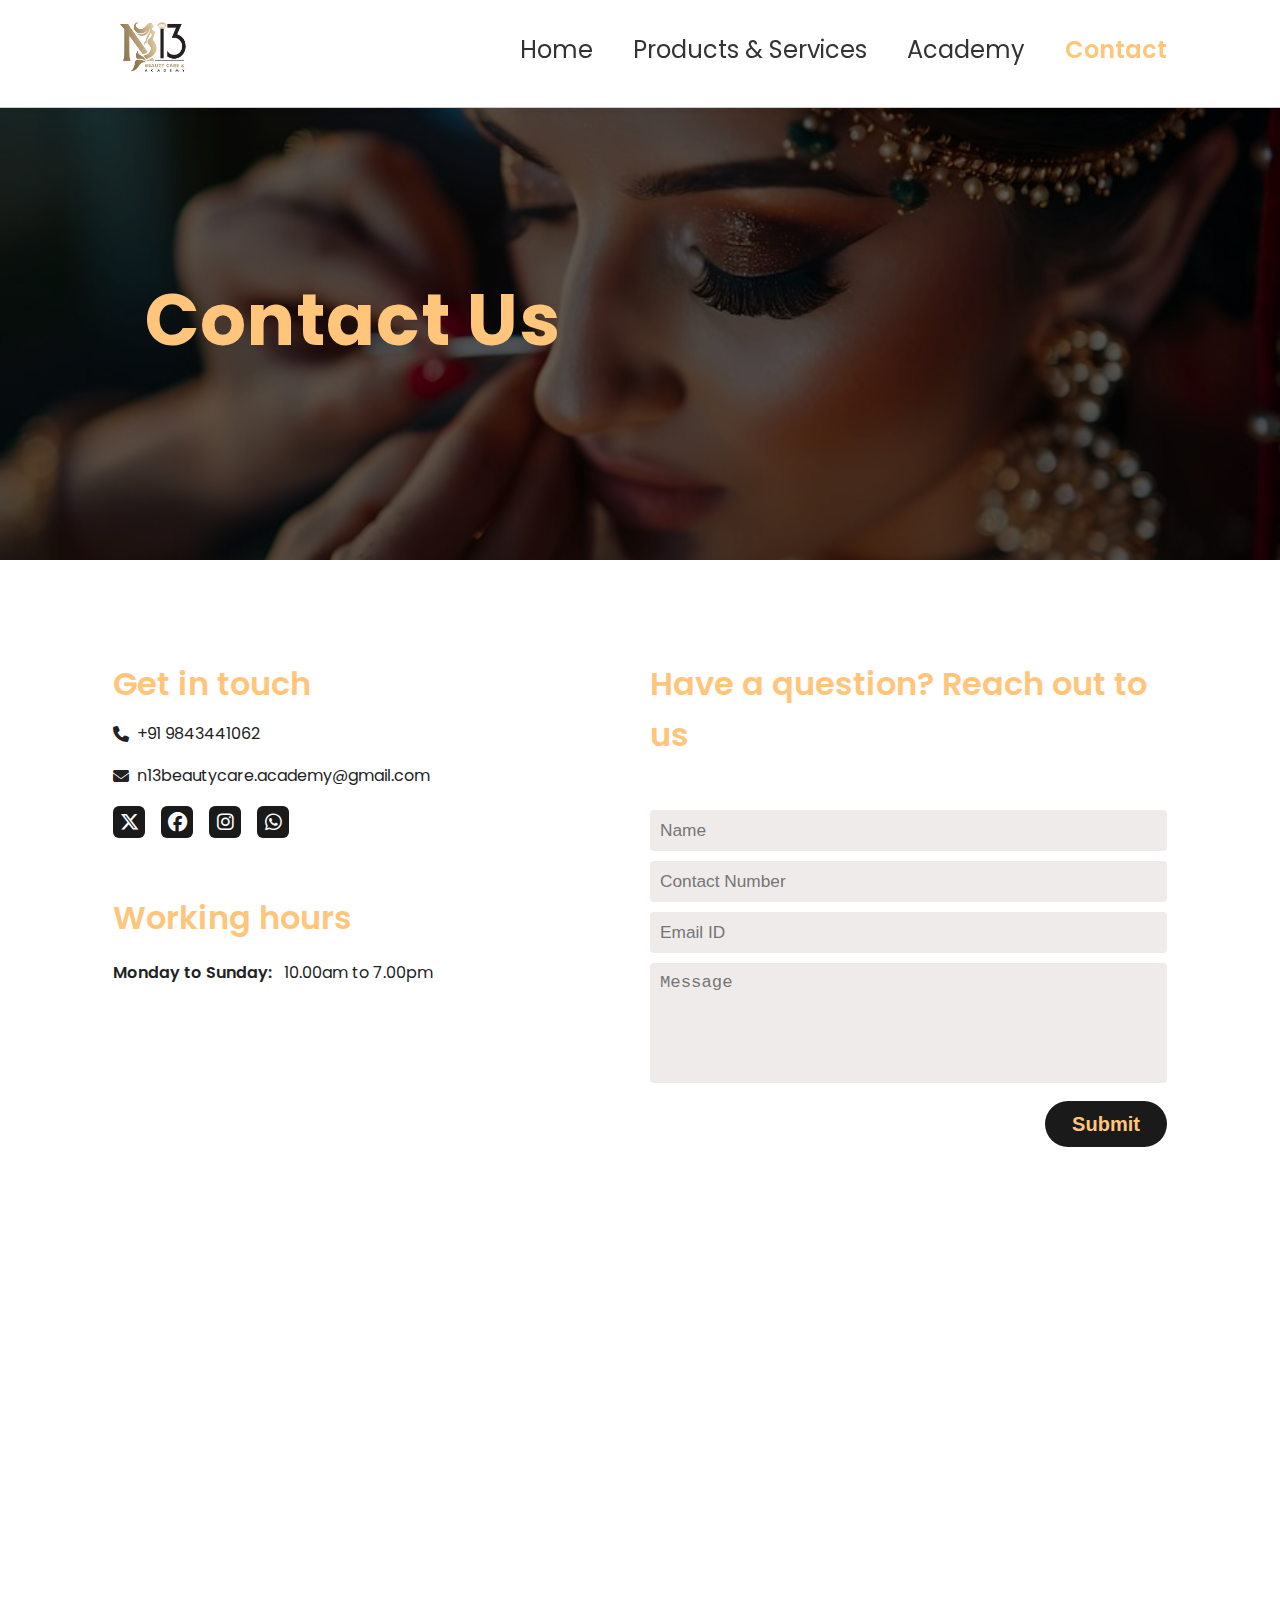
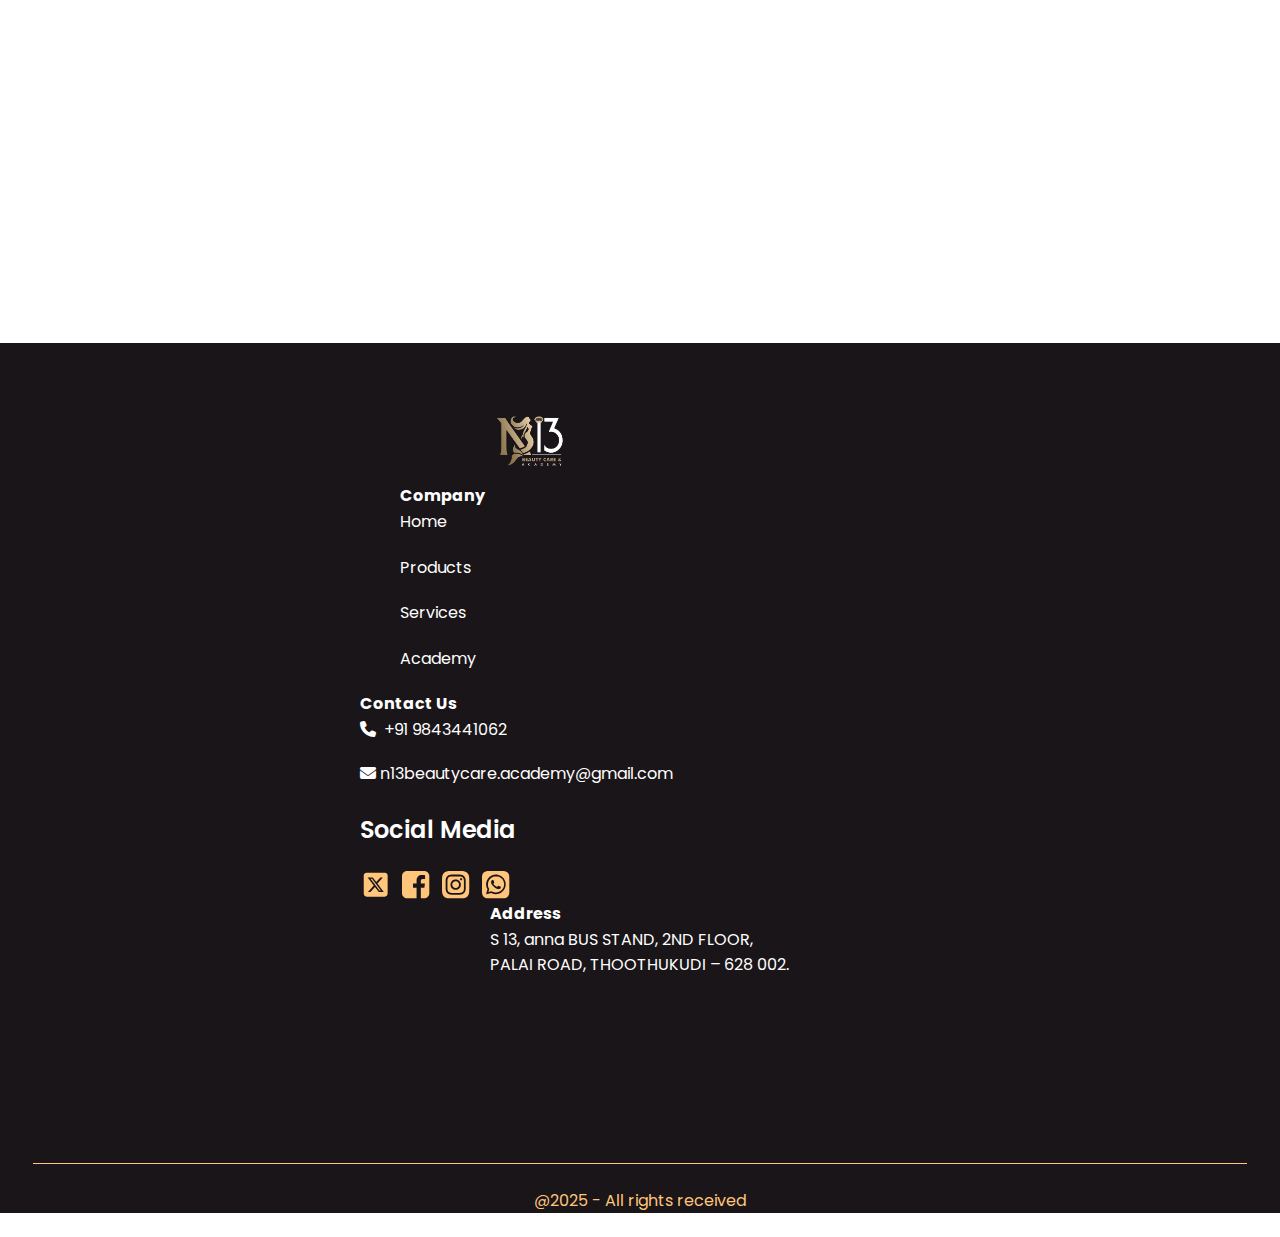
<file: contactus.html>
<!DOCTYPE html>
<html lang="en">
<head>
  <meta charset="UTF-8" />
  <meta name="viewport" content="width=device-width, initial-scale=1.0"/>
  <title>Contact Us - N13 Beauty Academy</title>
  <link rel="stylesheet" href="styles.css" media="screen and (min-width: 769px)" />
    <link rel="stylesheet" href="mobile.css" media="screen and (max-width: 768px)" />
  <link rel="stylesheet" href="https://cdnjs.cloudflare.com/ajax/libs/font-awesome/6.5.1/css/all.min.css"/>
  <link rel="stylesheet" href="https://fonts.googleapis.com/css?family=Poppins:400,500,600&display=swap" />
</head>
<body>
  <header>
    <div class="container nav">
       <div class="logo"><a href="index.html"><img src="images/logo/Logo1.png" alt="N13 Logo" style="height:80px; width:80px; "></a></div>
      <button class="hamburger" id="hamburgerBtn" aria-label="Menu">
        <span></span>
        <span></span>
        <span></span>
      </button>
       <nav>
        <ul id="navMenu">
          <li><a href="index.html" style="color:inherit; text-decoration:none;">Home</a></li>
          <li><a href="products.html" style="color:inherit; text-decoration:none;">Products & Services</a></li>
          <li><a href="academy.html" style="color:inherit; text-decoration:none;">Academy</a></li>
          <li class="active"><a href="contactus.html" style="color:inherit; text-decoration:none;">Contact</a></li>
        </ul>
      </nav>
    </div>
  </header>

  <section class="contactus-hero" style="padding-bottom: 69px;">
   <div class="contactus-hero">
        <div class="contactus-hero-img">
          <div class="contactus-hero-overlay">
            <h1>Contact Us</h1>
          </div>
        </div>
      </div>
  </section>

  <section class="contact" style="padding-top: 69px;">
    <div class="container">
      <div class="contactus-main-grid">
        <div class="contactus-info" style="background:none; box-shadow:none; padding:0;">
          <div class="contactus-info-block" style="background:none; box-shadow:none; padding:0;">
            <h2 class="contactus-info-title" >Get in touch</h2>
            <p class="contactus-info-item"><i class="fa fa-phone"></i> +91 9843441062</p>
            <p class="contactus-info-item"><i class="fa fa-envelope"></i> n13beautycare.academy@gmail.com</p>
            <div class="contactus-socials" style="margin-top:18px;">
               <a href="https://x.com/n13_beauty" target="_blank" rel="noopener noreferrer" class="footer-social-icon"><span><i class="fab fa-x-twitter"></i></span></a>
               <a href="https://www.facebook.com/share/19LhNsCD95/?mibextid=wwXIfr" target="_blank" rel="noopener noreferrer" class="footer-social-icon"><span><i class="fab fa-facebook"></i></span></a>
              <a href="https://www.instagram.com/n13_beauty_care?utm_source=ig_web_button_share_sheet&igsh=MWI2czU0b3RtemMxNw==" target="_blank" rel="noopener noreferrer" class="footer-social-icon"><span><i class="fab fa-instagram"></i></span></a>
              <a href="https://wa.me/919843441062" target="_blank" rel="noopener noreferrer" class="footer-social-icon"><span><i class="fab fa-whatsapp"></i></span></a>
            </div>
          </div>
          <div class="contactus-info-block" style="background:none; box-shadow:none; padding:0;">
            <h2 class="contactus-info-title">Working hours</h2>
            <div class="contactus-hours">
              <div><span style="font-weight:600; color:#222;">Monday to Sunday:</span> <span>10.00am to 7.00pm</span></div>
            </div>
          </div>
        </div>
        <div class="contactus-form-wrapper">
          <h2 class="contactus-info-title">Have a question? Reach out to us</h2>
          <form class="contactus-form" id="contactForm" style="background:none; box-shadow:none; border-radius:0; padding-left:0; padding-right:0;">
            <input type="text" name="name" placeholder="Name" required />
            <input type="text" name="contactNumber" placeholder="Contact Number" required />
            <input type="email" name="email" placeholder="Email ID" required />
            <textarea name="message" placeholder="Message"></textarea>
            <button type="submit" class="contactus-submit">Submit</button>
          </form>
        </div>
      </div>
    </div>
  </section>

  <section class="contactus-map-section" >
    <div style="display:flex; flex-direction:column; width:100%; background:none; box-shadow:none; padding:0;">
          <div style="width:100%; height:100%; display:flex; justify-content:center; align-items:center;">
            <iframe
              src="https://www.google.com/maps/embed?pb=!1m18!1m12!1m3!1d3942.8081171426993!2d78.13816157440559!3d8.80409019124856!2m3!1f0!2f0!3f0!3m2!1i1024!2i768!4f13.1!3m3!1m2!1s0x3b03efaffef26abf%3A0xcf8674a67ce17e45!2sN13%20Beauty%20Care%20%26%20Academy!5e0!3m2!1sen!2sin!4v1754366218204!5m2!1sen!2sin"
              width="100%"
              height="512px"
              style="border:0; border-radius:12px; min-width:320px; min-height:290px;"
              allowfullscreen=""
              loading="lazy"
              referrerpolicy="no-referrer-when-downgrade"
            ></iframe>
          </div>
        </div>
  </section>

<!-- Footer -->
  <footer>
    <div class="container footer-grid">
      <div class="footer-logo-col">
       <div class="logo"><a href="index.html"><img src="images/logo/Logo2.png" alt="N13 Logo" style="height:80px; width:80px;"></a></div>
      </div>
      <div style="margin-left: -90px; margin-bottom:20px; margin-right: 40px;">
        <h4>Company</h4>
        <a href="index.html" style="color:inherit; text-decoration:none; margin-bottom:20px; display:block; font-size: 16px;">Home</a>
       <a href="product.html" style="color:inherit; text-decoration:none; margin-bottom:20px; display:block; font-size: 16px;">Products</a>
          <a href="products.html" style="color:inherit; text-decoration:none; margin-bottom:20px; display:block; font-size: 16px;">Services</a>
          <a href="academy.html" style="color:inherit; text-decoration:none; margin-bottom:20px; display:block; font-size: 16px;">Academy</a>
      </div>
      <div style="margin-left: -130px;">
        <h4>Contact Us</h4>
        <p><i class="fa fa-phone" style="margin-right:8px; margin-bottom:24px; font-size: 16px;"></i>+91 9843441062</p>
        <p><i class="fa fa-envelope" style="font-size: 16px; "></i>   n13beautycare.academy@gmail.com</p>
        <div style="margin-top:1.5rem;">
          <div style="font-weight:600; margin-bottom:20px; font-size: 24px;">Social Media</div>
          <div class="socials" >
            <a href="https://x.com/n13_beauty" target="_blank" rel="noopener noreferrer" class="footer-social-icon"><img src="images/twit.svg" alt="Twitter" style="width:28px; height:28px; vertical-align:middle;" /></a>
            <a href="https://www.facebook.com/share/19LhNsCD95/?mibextid=wwXIfr" target="_blank" rel="noopener noreferrer" class="footer-social-icon"><img src="images/Vector.svg" alt="Facebook" style="width:28px; height:28px; vertical-align:middle;" /></a>
            <a href="https://www.instagram.com/n13_beauty_care?utm_source=ig_web_button_share_sheet&igsh=MWI2czU0b3RtemMxNw==" target="_blank" rel="noopener noreferrer" class="footer-social-icon"><img src="images/insta.svg" alt="Instagram" style="width:28px; height:28px; vertical-align:middle;" /></a>
            <a href="https://wa.me/9843441062" target="_blank" rel="noreferrer" class="footer-social-icon"><img src="images/wp.svg" alt="WhatsApp" style="width:28px; height:28px; vertical-align:middle;" /></a>
          </div>
        </div>
      </div>
      <div style=" width: 300px; ">
        <h4>Address</h4>
        <p>
     S 13, anna BUS STAND,
     2ND FLOOR, PALAI ROAD,
     THOOTHUKUDI – 628 002.</p>
      </div>
    </div>
    <hr class="footer-divider" style="border: none; border-top: 1px solid #FFC57B; margin: 30px 0 10px 0;" />
    <div class="footer-copyright"  style="color:#FFC57B; text-align:center; margin-top: 24px; margin-bottom: -24px;">
      @2025 - All rights received
    </div>
  </footer>
</body>
<!-- Hamburger menu toggle script -->
<script>
  const hamburger = document.querySelector('.hamburger');
  const navMenu = document.getElementById('navMenu');
  hamburger.addEventListener('click', function() {
    hamburger.classList.toggle('active');
    navMenu.classList.toggle('open');
    const expanded = hamburger.getAttribute('aria-expanded') === 'true';
    hamburger.setAttribute('aria-expanded', !expanded);
  });

  document.getElementById("contactForm").addEventListener("submit", function(e) {
  e.preventDefault();

  const formData = new FormData(this);
  
  fetch("https://script.google.com/macros/s/AKfycbzO9kpW5owHjiEKs3CO3PP6R0ZL3lVKdLoNd1ZKiM7uPQQJjEsMlwu43FAsHVxRudKxFg/exec", {
    method: "POST",
    body: formData
  })
  .then(res => res.text())
  .then(msg => alert(msg))
  .catch(err => alert("Error: " + err));
});
</script>
</html>
</file>
<file: styles.css>
/* Show arrows only on mobile view */

@media (min-width: 1024px) {
  .academy-slider-arrows {
    display: none !important;
  }
}
html, body {
  overflow-x: hidden;
}
/* Right-align the saloon service button */
.saloon-btn-wrap {
  display: flex;
  justify-content: flex-end;
  width: 100%;
}

/* Course Card Right Corner Arrow Button */
.course-arrow-corner {
  position: absolute;
  bottom: 0;
  right: 0;
  width: 48px;
  height: 48px;
  background: #fff;
  border: none;
  border-radius: 0 18px 18px 0;
  box-shadow: 0 2px 8px 0 rgba(208, 208, 208, 0.3);
  display: flex;
  align-items: center;
  justify-content: center;
  font-size: 1.4rem;
  color: #222;
  cursor: pointer;
  transition: all 0.3s ease;
  z-index: 2;
}

.course-arrow-corner:hover {
  background: #FFC57B;
  color: #fff;
  transform: scale(1.05);
}


/* Academy Testimonials Slider Custom Styles (moved from academy.html) */
.academy-slider-track {
  display: flex;
  gap: 24px;
  justify-content: center;
  align-items: stretch;
  flex-wrap: nowrap;
}
.academy-testimonial-card {
  width: 440px;
  min-width: 440px;
  max-width: 440px;
  flex: 1 0 0;
  margin: 0;
  display: none;
}
@media (max-width: 1200px) {
  .academy-slider-track {
    gap: 16px;
  }
  .academy-testimonial-card {
    width: 340px;
    min-width: 340px;
    max-width: 340px;
  }
}
@media (max-width: 1024px) {
  .academy-slider-track {
    gap: 8px;
  }
  .academy-testimonial-card {
    width: 220px;
    min-width: 180px;
    max-width: 220px;
  }
}
/* Wider testimonials slider section */
/* Wider testimonials slider section */
.academy-slider-wrapper {
  max-width: 1400px;
  margin: auto;
}
@media (max-width: 1200px) {
  .academy-slider-wrapper {
    max-width: 900px;
  }
}
@media (max-width: 1024px) {
  .academy-slider-wrapper {
    max-width: 98vw;
  }
}
/* Align Who we are section with other sections */
.who-content.container {
  max-width: 1400px !important;
  padding-left: 113px !important;
  padding-right: 113px !important;
}
/* PRODUCT TAB PAGE CUSTOM STYLES */
/* Default desktop styles */
.product-grid {
  display: grid;
  grid-template-columns: repeat(3, 1fr);
  gap: 32px;
  margin-bottom: 48px;
}
.product-card {
  background: #fff;
  border-radius: 16px;
  box-shadow: 0 4px 18px 0 rgba(0,0,0,0.08);
  overflow: hidden;
  display: flex;
  flex-direction: column;
  align-items: stretch;
  min-width: 391px;
  width: 391px;
  height: 533px;
  position: relative;
  transition: box-shadow 0.2s;
}
.product-card img {
  width: 351px;
  height: 300px;
  margin-top: 20px;
  border-radius: 16px;
  margin-left: 20px;
  margin-right: 20px;
  object-fit: fill;
  display: block;
}

/* Tablet view: fit grid/cards within container */
@media (max-width: 1200px) and (min-width: 1024px) {
  .product-grid {
    grid-template-columns: repeat(2, 1fr);
    gap: 24px;
  }
  .product-card {
    min-width: 320px;
    width: 320px;
    height: 440px;
  }
  .product-card img {
    width: 280px;
    height: 260px;
    margin-left: 10px;
    margin-right: 10px;
    margin-top: 10px;
  }
}
.product-info {
  padding: 18px 18px 12px 18px;
  display: flex;
  flex-direction: column;
  flex: 1;
}
.product-info h3 {
  color: #FFC57B;
  font-size: 32px;
  font-weight: 500;
  margin: 0 0 4px 0;
}
.product-desc {
  color: #1A1518;
  font-size: 16px;
  margin-bottom: 18px;
}
.product-bottom {
  display: flex;
  align-items: center;
  justify-content: space-between;
  margin-top: auto;
}
.product-price {
  background: #F0EBEB;
  color: #222;
  border-radius: 999px;
  padding: 7px 18px;
  font-size: 20px;
  font-weight: 600;
  display: inline-block;
}
.product-buy-btn {
  background: #1A1A1A;
  color: #FFC57B;
  border: none;
  border-radius: 999px;
  padding: 8px 12px 8px 12px;
  font-size: 16px;
  font-weight: 600;
  cursor: pointer;
  transition: background 0.2s, color 0.2s;
  margin-left: 220px;
  width: auto;
  height: 40px;
     position: relative;
   display: flex;
   align-items: center;
   gap: 8px;
}
.product-buy-btn::after {
  content: '';
  display: inline-block;
  width: 24px;
  height: 24px;
  background: #444444;
  border-radius: 50%;
  margin-left: 8px;
  position: relative;
}
.product-buy-btn::after {
  /* Arrow SVG as background */
  background: #444444 url('data:image/svg+xml;utf8,<svg width="24" height="24" viewBox="0 0 24 24" fill="none" xmlns="http://www.w3.org/2000/svg"><circle cx="12" cy="12" r="12" fill="%23444444"/><path d="M8 16L16 8M16 8H10M16 8V14" stroke="%23FFC57B" stroke-width="2" stroke-linecap="round" stroke-linejoin="round"/></svg>') no-repeat center center;
  background-size: 24px 24px;
}
.product-buy-btn:active,
/* Remove outline and box-shadow only for button, not anchor */
.product-buy-btn:active,
.product-buy-btn:focus {
  outline: none;
  box-shadow: none;
}
a .product-buy-btn,
/* Remove underline from anchor wrapping button */
a,
a:visited {
  text-decoration: none !important;
}


.product-buy-btn:hover {
  background: #FFC57B;
  color: #1A1A1A;
}
/* PRODUCTS & SERVICES PAGE CUSTOM STYLES */
.products-hero {
  width: 100%;
  height: 437px;
  position: relative;
  margin-bottom: 80px;
}
.products-hero-img {
  width: 100%;
  height: 100%;
  background: url('images/product.jpg') center center/cover no-repeat;
  position: relative;
}
.products-hero-overlay {
  position: absolute;
  left: 0;
  top: 0;
  width: 100%;
  height: 100%;
  display: flex;
  align-items: center;
  padding-left: 60px;
  background: rgba(0,0,0,0.45);
}
.products-hero-overlay h1 {
  color: #FFC57B;
  font-size: 72px;
  font-weight: 700;
  margin-left: 85px;
  letter-spacing: 1px;

}

.products-tabs {
  display: flex;
  justify-content: center;
  gap: 18px;
  margin: 36px 0 32px 0;
  margin-bottom: 80px;
}
.products-tab {
  background: #1A1A1A;
  color: #FFC57B;
  border: none;
  border-radius: 999px;
  padding: 10px 32px;
  font-size: 24px;
  font-weight: 600;
  cursor: pointer;
  transition: background 0.2s, color 0.2s;
}
.products-tab.active {
  background: #1A1A1A;
  color: #FFC57B;
  font-size: 24px;
  font-weight: 600;
}
.products-tab:not(.active) {
  background: #fff;
  color: #1A1A1A;
  font-size: 24px;
  font-weight: 400;
}

.products-section-title {
  color: #FFC57B;
  font-size: 40px;
  font-weight: 700;
  margin-bottom: 24px;
  margin-top: 80px;

}


.products-premium-grid {
  display: grid;
  grid-template-columns: repeat(3, 1fr);
  gap: 20px;
  margin-bottom: 48px;
  max-width: 100vw;
  width: 100%;
  padding-right: 0;
  
  
}
.products-premium-card {
  background: #fff;
  border-radius: 18px;
  box-shadow: 0 4px 18px 0 rgba(0,0,0,0.08);
  width: 400px;
  height: 380px;
  min-width: 340px;
  padding: 28px 28px 18px 28px;
  display: flex;
  flex-direction: column;
  align-items: flex-start;
  position: relative;
}
.products-premium-icon {
  width: 96px;
  height: 98px;
  background: #FFF6E8;
  border-radius: 50%;
  display: flex;
  align-items: center;
  justify-content: center;
  margin-bottom: 4px;
}
.products-premium-icon img {
  width: 60px;
  height: 73px;
  object-fit: contain;
  object-position: center;
}
.products-premium-card h3 {
  color: #FFC57B;
  font-size: 32px;
  font-weight: 600;
  margin: 0 0 8px 0;
}
.products-premium-card p {
  color: #222;
  font-size: 16px;
  font-weight: 400;
  margin-bottom: 18px;
  margin-top: 4px;
}
.products-premium-bottom {
  display: flex;
  align-items: center;
  gap: 18px;
  margin-top: auto;
  justify-content: flex-end;
}
.products-premium-price {
  color: #222;
  border-radius: 999px;
  /* padding: 7px 18px; */
  font-size: 32px;
  width: 140px;
  font-weight: 700;
  display: inline-block;
}

.products-btn {
  background: #1A1A1A;
  color: #FFC57B;
  border: none;
  border-radius: 999px;
  padding: 8px 24px;
  font-size: 16px;
  font-weight: 600;
  cursor: pointer;
  transition: background 0.2s;
  margin-left: auto;
  margin-bottom: 0;
  align-items: flex-end;
  justify-content: flex-end;
  width: 110px;
  height: 40px;
  float: right;
  margin-left: 300px;
}


.products-saloon-grid {
  display: grid;
  grid-template-columns: repeat(2, 1fr);
  gap: 20px;
  margin-bottom: 80px;
  width: 1200px;
  max-width: 100%;

}
.products-saloon-card {
  background: #fff;
  border-radius: 18px;
  box-shadow: 0 4px 18px 0 rgba(0,0,0,0.08);
  width: 577px;
  min-width: 260px;
  padding: 28px 22px 18px 22px;
  display: flex;
  flex-direction: column;
  align-items: flex-start;
  position: relative;
  min-height: 280px;
}
.products-saloon-card h4 {
  color: #FFC57B;
  font-size: 32px;
  font-weight: 700;
  margin: 0 0 12px 0;
  display: flex;
  align-items: flex-start;
  gap: 8px; /* spacing between child elements */
  justify-content: flex-start;
  text-align: left;
}
.products-saloon-card ul {
  list-style: none;
  padding: 0;
  margin: 0 0 18px 0;
  width: 100%;
  flex: 1;
}
.products-saloon-card ul li {
  display: flex;
  justify-content: space-between;
  color: #1A1518;
  font-size: 24px;
  margin-bottom: 6px;
}
.products-saloon-card ul li span {
  color: #1A1518;
  font-weight: 600;
  font-size: 20px;
}
.products-badge {
  background: #FFC57B;
  color: #fff;
  border-radius: 6px;
  padding: 2px 10px;
  font-size: 0.85rem;
  font-weight: 700;
  margin-left: 6px;
}

.products-pagination {
  display: flex;
  align-items: center;
  justify-content: center;
  gap: 18px;
  margin: 32px 0 48px 0;
  margin-bottom: 100px;
}
.products-pagination-arrow {
  color: #1A1A1A;
  font-size: 1.3rem;
  font-weight: 700;
  cursor: pointer;
  padding: 0 8px;
  user-select: none;
}
.products-pagination-page {
  color: #222;
  font-size: 1.1rem;
  font-weight: 600;
}


/* ACADEMY PAGE CUSTOM STYLES */
.academy-hero {
  width: 100%;
  height: 444px;
  position: relative;
  margin-bottom: 0;
}
.academy-hero-img {
  width: 100%;
  height: 100%;
  background: url('images/academy.png') center center/cover no-repeat;
  position: relative;
}
.academy-hero-img::after {
  content: '';
  position: absolute;
  left: 0;
  top: 0;
  width: 100%;
  height: 100%;
  background: rgba(0,0,0,0.5);
  pointer-events: none;
  z-index: 1;
}
.academy-hero-overlay {
  position: absolute;
  left: 0;
  top: 0;
  width: 100%;
  height: 100%;
  display: flex;
  align-items: center;
  padding-left: 60px;
   background: rgba(0,0,0,0.25);
   z-index: 2;
}
.academy-hero-overlay h1 {
  color: #FFC57B;
  font-size: 72px;
  font-weight: 700;
  margin-left: 60px;
  letter-spacing: 1px;
}
.academy-container {
  max-width: 1400px;
  margin: 0 auto;
  padding: 0;
  padding-left: 113px;
  padding-right: 113px;
  margin-bottom: 80px;
}

/* Ensure academy content aligns with navbar logo */
.academy-details .academy-container,
.makeup-syllabus .academy-container {
  padding-left: 113px;
  padding-right: 113px;
}

.academy-section-title {
  color: #FFC57B;
  font-size: 40px;
  font-weight: 700;
  margin-bottom: 32px;
  margin-left: 0;
  text-align: left;
  position: relative;
  left: 0;
}

/* Ensure Beautician Syllabus and Makeup Syllabus align with navbar logo */
.academy-details .academy-section-title,
.makeup-syllabus .academy-section-title {
  margin-left: 0;
  padding-left: 0;
  position: relative;
  left: 0;
}

/* Ensure testimonials section also aligns properly */
.academy-testimonials .academy-container {
  padding-left: 113px;
  padding-right: 113px;
  max-width: 1400px;
}

/* Ensure all academy content aligns with navbar logo */
.academy-course-row {
  margin-left: 0;
  padding-left: 0;
}

.academy-course-info {
  margin-left: 0;
  padding-left: 0;
}

/* Force academy content to align with navbar logo starting point */
.academy-details,
.makeup-syllabus,
.academy-testimonials {
  width: 100%;
  max-width: 1400px;
  margin: 0 auto;
}

.academy-courses-list {
  display: flex;
  flex-direction: column;
  gap: 48px;
}
.academy-course-row {
  display: flex;
  align-items: stretch;
  gap: 34px;
  margin-bottom: 0;
  min-height: 481px;
}
.academy-course-img {
  width: 597px;
  height: 481px;
  object-fit: cover;
  border-radius: 18px;
  flex-shrink: 0;
}
.academy-course-info {
  display: flex;
  flex-direction: column;
  flex: 1;
  margin-left: 0;
  justify-content: space-between;
  align-items: flex-start;
}

.academy-course-title {
  font-size: 40px;
  font-weight: 700;
  color: #FFC57B;
  margin-bottom: 0;
}
.academy-course-title.basic { color: #FFC57B; }
.academy-course-title.advance { color: #FFC57B; }
.academy-course-title.pro-advance { color: #FFC57B; }
.academy-course-cert {
  font-size: 32px;
  font-weight: 600;
  color: #222;
}

.academy-course-live-demos {
  font-size: 18px;
  font-weight: 500;
  color: #FFC57B;
  margin-bottom: 8px;
}
.academy-course-details-label {
  font-size: 24px;
  font-weight: 700;
  color: #222;
  margin-bottom: 6px;
}
.academy-course-details-desc {
  font-size: 16px;
  color: #222;
  margin-bottom: 16px;
}
.academy-course-meta {
  display: flex;
  gap: 60px;
  margin: 18px 0 0 0;
  font-size: 16px;
}

.academy-course-top-content {
  display: flex;
  flex-direction: column;
  align-items: flex-start;
  width: 100%;
}

.academy-course-bottom-button {
  display: flex;
  justify-content: flex-end;
  width: 100%;
  margin-top: auto;
}
.academy-course-meta-label {
  color: #222;
  font-weight: 600;
  font-size: 24px;
}
.academy-course-fee {
  background: #F0EBEB;
  color: #222;
  border-radius: 999px;
  padding: 7px 18px;
  font-size: 16px;
  font-weight: 700;
  margin-top: 2px;
  display: inline-block;
}
.academy-enquiry-btn1 {
  background: #1A1A1A;
  color: #FFC57B;
  border: none;
  border-radius: 999px;
  padding: 8px 24px;
  font-size: 24px;
  font-weight: 700;
  align-self: flex-end;
  margin-top: 20px;
  margin-left: 0;
  cursor: pointer;
  transition: background 0.2s;
}
.academy-enquiry-btn {
  background: #1A1A1A;
  color: #FFC57B;
  border-radius: 999px;
  padding: 8px 24px;
  font-size: 24px;
  font-weight: 700;
  align-self: flex-end;
  margin-top: 20px;
  margin-left: 0;
  cursor: pointer;
  transition: background 0.2s;
}
.academy-enquiry-btn2 {
  background: #1A1A1A;
  color: #FFC57B;
  border: none;
  border-radius: 999px;
  padding: 8px 24px;
  font-size: 24px;
  font-weight: 700;
  align-self: flex-end;
  margin-top: 20px;
  margin-left: 0;
  cursor: pointer;
  transition: background 0.2s;
}


/* Testimonials */
.academy-testimonials {
  padding: 80px 0 40px 0;
  margin-bottom: 80px;
}
.academy-testimonials-title{
  font-size: 40px;
  margin-left: 0;
  padding-left: 0;
  margin-bottom: 40px;
}
.academy-testimonial-grid {
  display: flex;
  gap: 20px;
  justify-content: flex-start;
  flex-wrap: wrap;
  margin-top: 32px;
}
.academy-testimonial-video {
  width: 391px;
  height: 759px;
  border-radius: 16px;
  box-shadow: 0 2px 8px 0 rgba(0,0,0,0.10);
  object-fit: cover;
  display: block;
  margin: 0 auto;
}
.academy-slider-track {
  display: flex;
  gap: 2px;
  justify-content: center;
  align-items: stretch;
  flex-wrap: nowrap;
}

/* CONTACT US PAGE CUSTOM STYLES */
.contactus-hero {
  width: 100%;
  height: 480px;
  position: relative;
  margin-bottom: 69px;/* Adjusted padding to ensure content fits well */
}
.contactus-hero-img {
  width: 100%;
  height: 100%;
  background: url('images/contactus.png') center center/cover no-repeat;
  position: relative;
}
.contactus-hero-img::after {
  content: '';
  position: absolute;
  left: 0;
  top: 0;
  width: 100%;
  height: 100%;
  background: rgba(0,0,0,0.5);
  pointer-events: none;
  z-index: 1;
}
.contactus-hero-overlay {
  position: absolute;
  left: 0;
  top: 0;
  width: 100%;
  height: 100%;
  display: flex;
  align-items: center;
  padding-left: 60px;
  background: rgba(0,0,0,0.25);
  z-index: 2;
}
.contactus-hero-overlay {
  position: absolute;
  left: 0;
  top: 0;
  width: 100%;
  height: 100%;
  display: flex;
  align-items: center;
  padding-left: 60px;
  background: rgba(0,0,0,0.25);
}
.contactus-hero-overlay h1 {
  color: #FFC57B;
  font-size: 72px;
  font-weight: 700;
  margin-left: 85px;
  letter-spacing: 1px;
}

.contactus-main-grid {
  display: grid;
  grid-template-columns: 1fr 1fr;
  gap: 20px;
  margin-top: -40px;
  margin-bottom: 32px;
  position: relative;
  z-index: 2;
  max-width: 100vw;
  width: 100%;
}
/* Contact Us Section Custom Classes (from contactus.html inline styles) */
.contact-padding {
  padding-top: 69px;
}
.contactus-title {
  font-size: 2.2rem;
  color: #FFC57B;
  font-weight: 700;
  margin-bottom: 28px;
  background: none;
}
.contactus-title-margin {
  margin-top: 40px;
}
.contactus-socials-margin {
  margin-top: 18px;
}
.contactus-form-wrapper {
  display: flex;
  flex-direction: column;
  width: 100%;
  background: none;
  box-shadow: none;
  padding: 0;
}
.contactus-form-nostyle {
  background: none;
  box-shadow: none;
  border-radius: 0;
  padding-left: 0;
  padding-right: 0;
}
.contactus-info {
  background: #fff;
  border-radius: 18px;
  box-shadow: 0 4px 18px 0 rgba(0,0,0,0.08);
  padding: 38px 32px 32px 32px;
  display: flex;
  flex-direction: column;
  gap: 36px;
  min-width: 320px;
  max-width: 350px;
}
.contactus-info-title {
  color: #FFC57B;
  font-size: 32px;
  font-weight: 600;
  margin-bottom: 12px;
 background:none;
}
.contactus-info-item {
  color: #222;
  font-size: 16px;
  margin-bottom: 16px;
  display: flex;
  align-items: center;
  gap: 8px;
}
.contactus-socials {
  margin-top: 18px;
  display: flex;
  gap: 16px;
}
.contactus-socials span {
  background: #1A1A1A;
  color: #FFF;
  border-radius: 6px;
  width: 32px;
  height: 32px;
  display: flex;
  align-items: center;
  justify-content: center;
  font-size: 1.2rem;
  cursor: pointer;
  transition: background 0.2s;
}
.contactus-socials span:hover {
  background: #FFC57B;
  color: #1A1A1A;
}
.contactus-info-block {
  margin-bottom: 18px;
}
.contactus-hours {
  color: #222;
  font-size: 16px;
  margin-top: 16px;
}
.contactus-hours div {
  margin-bottom: 6px;
}
.contactus-hours span:first-child {
  color: #FFA94D;
  font-weight: 600;
  margin-right: 8px;
}
.contactus-form {
 
  border-radius: 18px;
  box-shadow: 0 4px 18px 0 rgba(0,0,0,0.08);
  padding: 38px 32px 32px 32px;
  display: flex;
  flex-direction: column;
  gap: 18px;
  min-width: 0;
  max-width: 100vw;
  width: 100%;
  margin-left: 0;
}
.contactus-form input,
  .contactus-form textarea {
  background: #F0EBEB;
  border: none;
  border-radius: 8px;
  padding: 16px 18px;
  font-size: 1.08rem;
  color: #222;
  margin-bottom: 0;
  resize: none;
  width: 100%;
  max-width: 850px;
  box-sizing: border-box;
}
.contactus-form textarea {
  min-height: 120px;
  max-height: 180px;
}
.contactus-submit {
  background: #1A1A1A;
  color: #FFC57B;
  border: none;
  border-radius: 999px;
  padding: 8px 24px;
  font-size: 20px;
  font-weight: 600;
  align-self: flex-end;
  margin-top: 8px;
  width: 122px;
  height: 46px;
  cursor: pointer;
  transition: background 0.2s;
}

.contactus-map-section {
  width: 100vw;
  margin-left: 50%;
  transform: translateX(-50%);
  padding: 0;
  margin-top: 0;
}
.contactus-map {
  width: 100%;
  max-width: 100vw;
  position: relative;

}
.contactus-map-img {
  width: 100vw;
  min-height: 320px;
  max-height: 400px;
  object-fit: cover;
  display: block;
}
.contactus-map-address {
  position: absolute;
  top: 32px;
  left: 32px;
  background: #fff;
  border-radius: 12px;
  box-shadow: 0 2px 8px 0 rgba(0,0,0,0.08);
  padding: 18px 22px 14px 18px;
  min-width: 260px;
  max-width: 340px;
  z-index: 2;
  font-size: 1.05rem;
}
.contactus-map-address-title {
  font-weight: 600;
  margin-left: 8px;
  color: #222;
}
.contactus-map-address i {
  color: #222;
  margin-right: 4px;
}

.contact {
  padding: 60px 0 60px 0;
  margin-bottom: 80px;
  width: 100%;
}
.contact-grid {
  display: grid;
  grid-template-columns: 1fr 1fr;
  gap: 40px;
  align-items: stretch;
  width: 100%;
  max-width: 1400px;
  margin: 0 auto;

  box-sizing: border-box;
}
.contact-image-box {
  background: url('images/contact.jpg') center center/cover no-repeat;
  border-radius: 18px;
  height: 448px;
  width: 100%;
  position: relative;
  display: flex;
  align-items: flex-end;
  justify-content: flex-start;
  overflow: hidden;
}
.contact-image-overlay {
  background: linear-gradient(180deg, rgba(0,0,0,0.5) 0%, rgba(0,0,0,0.7) 100%);
  color: #fff;
  padding: 270px 28px 28px 28px;
  width: 100%;
  border-radius: 0 0 18px 18px;
}
.contact-image-overlay h3 {
  font-size: 40px;
  font-weight: 700;
  margin: 0 0 10px 0;
  color: #FFC57B;
  line-height: 1.1;
}
.contact-image-overlay p {
  font-size: 16px;
  color: #fff;
  margin: 0;
}
.contact-form {
  background: none; /* Setting background to none */
  border-radius: 18px;
  display: flex;
  flex-direction: column;
  gap: 20px;
  justify-content: center;
  min-height: 320px;
  width: 100%;
  max-width: 100%;
}
.contact-form input,
.contact-form textarea {
  background: #F0EBEB;
  border: none;
  border-radius: 8px;
  padding: 16px 18px;
  font-size: 16px;
  padding: 16px 16px 16px 0;
  color: #222;
  margin-bottom: 0;
  resize: none;
  width: 100%;
  height: 56px;
  box-sizing: border-box;
}
.contact-form textarea {
  font-size: 16px;
  height: 190px;
}
.contact-submit {
  background: #1A1A1A;
  color: #FFC57B;
  border: none;
  border-radius: 999px;
  padding: 8px 24px;
  font-size: 20px;
  font-weight: 700;
  align-self: flex-end;
  margin-top: 8px;
  width: 122px;
  height: 46px;
  cursor: pointer;
  transition: background 0.2s;
}

nav ul {
  display: flex;
  gap: 40px;
  margin: 0;
  padding: 0;
  list-style: none;
}
nav ul li {
  cursor: pointer;
  font-size: 24px;
  font-weight: 400;
}
.container.nav {
  display: flex;
  align-items: center;
  justify-content: center;
  padding: 0 113px;
  width: 100%;
  max-width: 1400px;
  margin: 0 auto;
}
.logo {
  margin-right: auto;
  display: flex;
  align-items: center;
  justify-content: flex-start;
  height: 80px;
}
header {
  width: 100%;
  height: 108px;
  background: #fff;
  box-shadow: 0 2px 8px rgba(0,0,0,0.02);
  position: fixed;
  top: 0;
  left: 0;
  z-index: 1000;
  padding: 0 20px;
  box-sizing: border-box;
}

body {
  font-family: 'Poppins', sans-serif;
  line-height: 1.6;
  color: #333;
  background: #fff;
  padding-top: 80px;
}
* {
  margin: 0;
  padding: 0;
  box-sizing: border-box;
}

body {
  font-family: 'Poppins', sans-serif;
  line-height: 1.6;
  color: #333;
  background: #fff;
}

.container {
  max-width: 1400px;
  margin: 0 auto;
  padding-left: 113px;
  padding-right: 113px;
}

header {
  background: #fff;
  border-bottom: 1px solid #ccc;
  padding: 10px 0;
}

.nav {
  display: flex;
  justify-content: space-between;
  align-items: center;
}

.nav ul li.active {
  color: #FFC57B;
  border-bottom: 3px solid #FFC57B;
  font-weight: 600;
}

/* Hide hamburger menu on desktop */
.hamburger {
  display: none !important;
}

/* Ensure desktop navigation is visible */
nav {
  display: flex !important;
  position: static !important;
  top: auto !important;
  left: auto !important;
  width: auto !important;
  background: transparent !important;
  box-shadow: none !important;
}

nav ul {
  display: flex !important;
  position: static !important;
  width: auto !important;
  background: transparent !important;
  flex-direction: row !important;
  gap: 40px !important;
  box-shadow: none !important;
  padding: 0 !important;
  margin: 0 !important;
}

nav ul li {
  padding: 0 !important;
  border-bottom: none !important;
  border-top: none !important;
  border-left: none !important;
  border-right: none !important;
}



/* Who section custom styles moved from index.html */
.who-section-padding {
  padding-top: 80px;
  padding-bottom: 80px;
  padding-left: 40px;
  padding-right: 40px;
}
.who-title {
  font-size: 40px;
  font-weight: 700;
  margin-bottom: 24px;
}
.who-img {
  width: 597px;
  height: 443px;
}

.who-content h2,
.expertise h2,
.products h2,
.courses h2,
.testimonials h2 {
  color: #FFC57B;
  font-size: 40px;
  font-weight: 700;
  margin-top: 40px;
}

.who-inner {
  display: flex;
  gap: 40px;
  align-items: center;
  justify-content: space-between;
}

.who-inner > div:first-child {
  flex: 1;
  display: flex;
  justify-content: center;
}

.who-img {
  width: 100%;
  height: 443px;
  object-fit: cover;
  border-radius: 8px;
}

.who-inner > div:last-child {
  flex: 1;
  display: flex;
  flex-direction: column;
  justify-content: center;
}

.who-inner p {
  font-size: 24px;
  font-weight: 400;
  line-height: 1.7;
  margin: 0;
}

.expertise {
  background: url('images/2.png') center center/cover no-repeat;
  color: #fff;
  padding: 80px 0 60px 0;
  width: 100%;
  height: 650px;
  text-align: left;
  position: relative;
   margin-bottom: 80px;
}
.expertise-title {
  color: #FFC57B;
  font-size: 40px;
  font-weight: 700;
  margin-top: 40px;
  margin-bottom: 6px;
}
.expertise-subtitle {
  color: #fff;
  font-size: 24px;
  font-weight: 400;
  margin-bottom: 52px;
}
.expertise-grid {
  display: flex;
  justify-content: space-between;
  gap: 84px;
  padding-left: 40px;
  padding-right: 30px;
  margin-bottom: 40px;
}

.exp-box {
  background: transparent;
  color: #fff;
  flex: 1;
  padding: 0 10px;
  text-align: left;
}
.exp-icon {
  width: 98px;
  height: 98px;
  background: #2d241b;
  border-radius: 50%;
  display: flex;
  align-items: center;
  justify-content: center;
  margin-bottom: 8px;
}
.exp-icon img {
  width: 50px;
  height: 56px;
}
.exp-box h4 {
  color: #FFC57B;
  font-size: 32px;
  font-weight: 600;
   margin-bottom: 32px;
 
}
.exp-box p {
  color: #fff;
  font-size: 16px;
  font-weight: 400;
 
}
.expertise-btn {
  background: #FFC57B;
  border: none;
  border-radius: 999px;
  padding: 8px 24px;
  font-weight: 600;
  font-size: 20px;
  height: 46px;
  width: 127px;
  margin: 10px auto 0 auto;
  display: block;
  letter-spacing: 0.5px;
  box-shadow: none;
  line-height: 1;

}

.products-section-padding {
  padding-top: 80px;
  padding-bottom: 80px;
}
.products-card-gap {
  gap: 50px;
}
.products-img-full {
  width: 100%;
  height: 468px;
  object-fit: contain;
  object-position: center;
}
.products-img-auto {
  width: auto;
  height: 468px;
  object-fit: contain;
  object-position: center;
}
.products-price-font {
  font-family: Arial, Helvetica, sans-serif !important;
}

.courses {
  padding: 40px 0 40px 0;
  background: rgba(255, 197, 123, 0.07);
}
.courses-subtitle {
  color: #222;
  font-size: 24px;
  margin-top: 6px;
  margin-bottom: 24px;
}
.card-grid {
  display: flex;
  gap: 20px;
  flex-wrap: nowrap;
  justify-content: center;
  align-items: stretch;
}

.course-card {
  background: #fff;
  border-radius: 18px;
  box-shadow: 0 4px 18px 0 rgba(0,0,0,0.08);
  overflow: hidden;
  flex: 1;
  max-width: 400px;
  height: 495px;
  display: flex;
  flex-direction: column;
  position: relative;
  min-width: 280px;
  margin-bottom: 0;
}


.course-card .course-bottom {
  padding: 0;
}
.course-card img {
  width: 100%;
  height: 300px;
  object-fit: cover;
  border-radius: 18px;
  display: block;
  margin: 5px 5px 5px 5px;
}

/* Responsive breakpoints for course cards */
@media (max-width: 1200px) {
  .card-grid {
    gap: 15px;
  }
  .course-card {
    min-width: 260px;
  }
  .course-arrow-corner {
    width: 44px;
    height: 44px;
    font-size: 1.2rem;
  }
}

@media (max-width: 1024px) {
  .card-grid {
    flex-wrap: wrap;
    justify-content: center;
    gap: 20px;
  }
  .course-card {
    flex: 1 1 calc(50% - 10px);
    max-width: none;
    margin-bottom: 0;
  }
  .course-arrow-corner {
    width: 42px;
    height: 42px;
    font-size: 1.1rem;
  }
}

@media (max-width: 768px) {
  .card-grid {
    flex-direction: column;
    gap: 20px;
  }
  .course-card {
    flex: 1 1 100%;
    width: 100%;
    max-width: none;
    margin-bottom: 0;
  }
  .course-arrow-corner {
    width: 40px;
    height: 40px;
    font-size: 1rem;
  }
}
.course-info {
  padding: 22px 18px 12px 18px;
  display: flex;
  flex-direction: column;
  flex: 1;
}
.course-info h3 {
  color: #FFC57B;
  font-size: 32px;
  font-weight: 500;
  margin-bottom: 8px;
  margin: 0 0 6px 0;
}
.course-cert {
  color: #000000;
  font-size: 16px;
  font-weight: 400;
  margin-bottom: 5px;
}
.course-bottom {
  display: flex;
  align-items: center;
  justify-content: space-between;
}
.course-price {
  display: inline-block;
  background: #F6F6F6;
  color: #222;
  border-radius: 999px;
  padding: 7px 18px;
  font-size: 20px;
  font-weight: 600;
  letter-spacing: 0.2px;
  box-shadow: 0 2px 8px 0 rgba(0,0,0,0.04);
}

.card-grid {
  display: flex;
  gap: 20px;
  flex-wrap: wrap;
}

.card {
  border: 1px solid #ddd;
  padding: 0;
  width: 30%;
  border-radius: 16px;
  text-align: left;
  height: 468px;
  position: relative;
  overflow: hidden;
  background: #000;
  margin-bottom: 40px;
}


.card img {
  width: 100%;
  display: block;
  height: 468px;
  object-fit: cover;
}

.card-overlay {
  position: absolute;
  left: 0;
  right: 0;
  bottom: 0;
  padding: 54px 20px 18px 20px;
  background: linear-gradient(180deg, rgba(0,0,0,0) 0%, rgba(0,0,0,1.1) 100%);
  color: #fff;
  border-bottom-left-radius: 16px;
  border-bottom-right-radius: 16px;
}
.card-overlay h3 {
  color: #FFC57B;
  font-size: 32px;
  font-weight: 500;
  margin: 0 0 4px 0;
  padding-bottom: 4px;
}
.card-overlay p {
  color: #fff;
  font-size: 16px;
  font-weight: 400;
  margin: 0 0 10px 0;
  padding-bottom: 4px;
}
.card-overlay span {
  display: inline-block;
  background: rgba(255,255,255,0.10); /* 10% opacity white */
  color: #fff;
  border-radius: 999px;
  padding: 8px 12px;
  font-size: 20px;
  font-weight: 600;
  letter-spacing: 0.2px;
  margin-bottom: 20px;
}


.testimonials {
  background: #fff;
  padding: 40px 0 40px 0;
}
.testimonials-subtitle {
  color: #222;
  font-size: 24px;
  font-weight: 400;
  margin-top: 6px;
  margin-bottom: 64px;
}
.testimonial-grid {
  display: flex;
  gap: 32px;
  justify-content: flex-start;
  flex-wrap: wrap;
 }

/* Show only 3 testimonial cards at a time */
.testimonial-card:nth-child(-n+3) {
  display: flex;
}
.testimonial-card {
  background: #fff;
  border-radius: 18px;
  box-shadow: 0 4px 18px 0 rgba(0,0,0,0.2);
  width: 400px;
  min-width: 320px;
  padding: 28px 36px 18px 36px;
  position: relative;
  display: none;
  flex-direction: column;
  align-items: center;
  margin-top: 32px;
}
.testimonial-content {
  margin-top: 0;
  width: 100%;
  display: flex;
  flex-direction: column;
  align-items: center;
}
.testimonial-name {
  margin-top: 37px;
  color: #FFA94D;
  font-size: 32px;
  font-weight: 600;
  margin-bottom: 2px;
  text-align: center;
}
.testimonial-location {
  color: #888;
  font-size: 16px;
  margin-bottom: 10px;
  text-align: center;
}
.testimonial-stars {
  margin-bottom: 10px;
  font-size: 24px;
  margin-bottom: 16px;
}
.testimonial-text {
  color: #222;
  font-size: 16px;
  text-align: center;
  margin-bottom: 40px;
}
.testimonial-quote {
  position: absolute;
  bottom: 16px;
  left: 50%;
  transform: translateX(-50%);
  z-index: 2;
  opacity: 0.8;
  transition: opacity 0.3s ease;
  margin-top: 24px;
}

.testimonial-quote svg {
  width: 35px;
  height: 31px;
}

.testimonial-quote:hover {
  opacity: 1;
}
.testimonial-arrows {
  display: flex;
  justify-content: center;
  gap: 32px;
  margin-top: 40px;
}
/* Disabled state for testimonial slider arrows */
.testimonial-arrow:disabled {
  background: #e0e0e0;
  color: #888;
  cursor: not-allowed;
  box-shadow: none;
}

.testimonial-arrow {
  background: #FFC57B;
  border: none;
  border-radius: 50%;
  width: 44px;
  height: 44px;
  display: flex;
  align-items: center;
  justify-content: center;
  color: #222;
  font-size: 1.3rem;
  cursor: pointer;
  box-shadow: 0 2px 8px 0 rgba(0,0,0,0.08);
  transition: background 0.2s;
}
.testimonial-arrow:hover {
  background: #FFA94D;
  color: #fff;
}

.testimonial-grid {
  display: flex;
  gap: 20px;
  flex-wrap: nowrap;
   scroll-snap-type: x mandatory;
    -webkit-overflow-scrolling: touch;
    padding-bottom: 12px;
  justify-content: center;
}

.testimonial {
  text-align: center;
  max-width: 250px;
}



.contact-grid {
  display: flex;
  gap: 8px;
  align-items: center;
  
}

.contact form {
  display: flex;
  flex-direction: column;
  gap: 10px;
}

.contact input,
.contact textarea {
  padding: 10px;
  border-radius: 4px;
}

footer {
  background: #1A1518;
  color: #fff;
  position: relative;
  width: 100%;
  display: flex;
  flex-direction: column;
  align-items: center;
  padding: 60px 0px 0px;
  gap: 60px;
  margin-top: 80px;
  box-sizing: border-box;
}

.footer-main-content {
  display: flex;
  flex-direction: row;
  align-items: flex-start;
  justify-content: flex-start;
  gap: 108px;                   /* Figma gap */
  width: 100%;
  max-width: 1214px;            /* Figma container width */
  height: 248px;                /* Figma height */
  padding: 0;                   /* no side padding so it aligns with navbar start */
  margin: 0 auto;               /* center in page */
  box-sizing: border-box;
}

.footer-logo-section {
  display: flex;
  flex-direction: column;
  align-items: flex-start;
  padding: 0px;
  gap: 18px;
  width: 98px;
  height: 60px;
  flex-shrink: 0;
}

.footer-logo {
  width: 98px;
  height: 60px;
  margin: 0;
  display: flex;
  align-items: center;
  justify-content: center;
}

.footer-logo img {
  width: 100%;
  height: 100%;
  object-fit: contain;
}

.footer-company-section {
  display: flex;
  flex-direction: column;
  align-items: flex-start;
  padding: 0px;
  gap: 24px;
  width: 122px;
  height: 228px;
  flex-shrink: 0;
}

.footer-company-title {
  width: 122px;
  height: 36px;
  font-family: 'Poppins';
  font-style: normal;
  font-weight: 600;
  font-size: 24px;
  line-height: 36px;
  color: #FFC57B;
  margin: 0;
}

.footer-links {
  display: flex;
  flex-direction: column;
  align-items: flex-start;
  padding: 0px;
  gap: 24px;
  width: 78px;
  height: 168px;
}

.footer-link {
  width: 78px;
  height: 24px;
  font-family: 'Poppins';
  font-style: normal;
  font-weight: 400;
  font-size: 16px;
  line-height: 24px;
  color: #FFC57B;
  margin: 0;
  text-decoration: none;
}

.footer-contact-section {
  display: flex;
  flex-direction: column;
  align-items: flex-start;
  padding: 0px;
  gap: 24px;
  width: 338px;
  height: 248px;
  flex: 1;
}

.footer-contact-title {
  font-family: 'Poppins';
  font-style: normal;
  font-weight: 600;
  font-size: 24px;
  line-height: 36px;
  color: #FFC57B;
  margin: 0;
}

.footer-contact-info {
  display: flex;
  flex-direction: column;
  align-items: center;
  padding: 0px;
  gap: 24px;
  width: 338px;
  height: 132px;
}

.footer-contact-item {
  display: flex;
  flex-direction: row;
  align-items: center;
  padding: 0px;
  gap: 8px;
  width: 338px;
  height: 24px;
}

.footer-contact-icon {

  color: #FFC57B;
}

.footer-contact-text {
  font-family: 'Poppins';
  font-style: normal;
  font-weight: 400;
  font-size: 16px;
  line-height: 24px;
  color: #FFC57B;
  margin: 0;
}

.footer-social-section {
  display: flex;
  flex-direction: column;
  align-items: flex-start;
  padding: 0px;
  gap: 24px;
  width: 338px;
  height: 92px;
}

.footer-social-title {
  font-family: 'Poppins';
  font-style: normal;
  font-weight: 600;
  font-size: 24px;
  line-height: 36px;
  color: #FFC57B;
  margin: 0;
}

.footer-social-icons {
  display: flex;
  flex-direction: row;
  align-items: center;
  padding: 0px;
  gap: 16px;
  width: 176px;
  height: 32px;
}

.footer-social-icon {
  width: 32px;
  height: 32px;
  border-radius: 4px;
  display: flex;
  align-items: center;
  justify-content: center;
  text-decoration: none;
  transition: all 0.3s ease;
  position: relative;
  overflow: hidden;
}

.footer-social-icon::before {
  content: '';
  position: absolute;
  top: 0;
  left: 0;
  right: 0;
  bottom: 0;
  background: #FFC57B;
  opacity: 0;
  transition: opacity 0.3s ease;
  z-index: 1;
}

.footer-social-icon img {
  position: relative;
  z-index: 2;
  width: 24px;
  height: 24px;
  object-fit: contain;
}

.footer-social-icon:hover {
  transform: scale(1.05);
}

.footer-social-icon:hover::before {
  opacity: 1;
}



.footer-address-section {
  display: flex;
  flex-direction: column;
  align-items: flex-start;
  padding: 0px;
  gap: 24px;
  width: 332px;
  height: 204px;
  flex-shrink: 0;
}

.footer-address-title {
  font-family: 'Poppins';
  font-style: normal;
  font-weight: 600;
  font-size: 24px;
  line-height: 36px;
  color: #FFC57B;
  margin: 0;
}

.footer-address-text {
  font-family: 'Poppins';
  font-style: normal;
  font-weight: 400;
  font-size: 16px;
  line-height: 24px;
  color: #FFC57B;
  margin: 0;
}

.footer-copyright {
  box-sizing: border-box;
  display: flex;
  flex-direction: row;
  justify-content: center;
  align-items: center;
  padding: 24px 0;
  gap: 20px;
  width: 100%;
  max-width: 1214px;            /* align with main row */
  height: auto;
  border-top: 1px solid #FFC57B;
  margin: 0 auto;               /* centered */
  box-sizing: border-box;
}

.footer-copyright-text {
  font-family: 'Poppins';
  font-style: normal;
  font-weight: 400;
  font-size: 16px;
  line-height: 24px;
  color: #FFC57B;
  margin: 0;
}

/* Responsive footer */
@media (max-width: 1024px) {
  .footer-main-content {
    flex-direction: column;
    gap: 40px;
    padding: 0 20px;
    max-width: 100%;
  }

  .footer-company-section,
  .footer-contact-section,
  .footer-address-section {
    text-align: center;
  }

  .footer-links {
    align-items: center;
  }

  .footer-contact-info {
    align-items: center;
  }

  .footer-social-icons {
    justify-content: center;
  }

  .footer-copyright {
    padding: 24px 20px;
    max-width: 100%;
  }
}

/* Responsive contact form */
@media (min-width: 1200px) {
  .contact-grid {
    grid-template-columns: 1fr 1fr;
    gap: 40px;
  }
}

@media (max-width: 1024px) {
  .contact-grid {
    grid-template-columns: 1fr 1fr;
    gap: 20px;
    padding: 0 20px;
    max-width: 100%;
  }
  
  .contact-image-box {
    width: 100%;
    max-width: 100%;
    margin: 0;
  }
  
  .contact-form {
    width: 100%;
    max-width: 100%;
    margin: 0;
  }
}

@media (max-width: 768px) {
  .contact-grid {
    grid-template-columns: 1fr 1fr;
    gap: 16px;
    padding: 0 16px;
    max-width: 100%;
  }
  
  .contact-image-box {
    max-width: 100%;
  }
  
  .contact-form {
    max-width: 100%;
    padding: 24px 20px 20px 20px;
  }
  
  .contact-form input,
  .contact-form textarea {
    padding: 14px 16px;
    font-size: 14px;
  }
  
  .contact-submit {
    font-size: 16px;
    padding: 10px 20px;
    width: 100px;
    height: 40px;
  }
}



.socials {
  display: flex;          /* makes them horizontal */
  gap: 8px;               /* space between icons */
}

.socials a {
  text-decoration: none;  /* removes blue underline */
}

.socials i {
  background: #FFC57B;
  color: #1A1A1A;
  border-radius: 6px;
  width: 28px;
  height: 28px;
  display: flex;
  align-items: center;
  justify-content: center;
  font-size: 18px;
  cursor: pointer;
  transition: background 0.2s;
}


.product-btn {
  background-color: #1A1A1A;
  color: #FFC57B;
  border: none;
  border-radius: 999px;
  padding: 8px 24px;
  font-size: 20px;
  width: 127px;
  height: 46px;
  font-weight: 600;
  font-family: 'Inter', sans-serif;
  text-align: center;
  display: block;
  margin: 24px auto 80px auto;
  cursor: pointer;
  letter-spacing: 0.2px;
  line-height: 1;
  transition: background-color 0.3s ease;
  position: relative;
}

.product-btn a {
  color: inherit;
  text-decoration: none;
  display: flex;
  align-items: center;
  justify-content: center;
  width: 100%;
  height: 100%;
  position: absolute;
  top: 0;
  left: 0;
}

.button-wrapper {
  display: flex;
  justify-content: center;
  align-items: center;
  width: 100%;
  margin: 40px 0;
}
.product-btn1 {
  background-color: #1A1A1A;
  color: #FFC57B;
  border: none;
  border-radius: 999px;
  padding: 8px 24px;
  font-size: 20px;
  width: 127px;
  height: 46px;
  font-weight: 600;
  font-family: 'Inter', sans-serif;
  text-align: center;
  display: block;
  margin: 24px auto 0 auto;
  cursor: pointer;
  letter-spacing: 0.2px;
  line-height: 1;
  transition: background-color 0.3s ease;
  margin-bottom: 40px;
}

/* Ensure video controls don't exceed video boundaries */
.hero iframe[src*="vimeo"] {
  max-width: 100% !important;
  max-height: 100% !important;
  overflow: hidden !important;
}

/* Force Vimeo player to respect container boundaries */
.hero iframe[src*="vimeo"] {
  width: 100% !important;
  height: 100% !important;
  left: 0 !important;
  top: 0 !important;
  position: absolute !important;
  transform: none !important;
  transform-origin: 0 0 !important;
}

/* Force Vimeo player to stay within container */
.hero iframe[src*="vimeo"] {
  clip-path: inset(0 0 0 0) !important;
  clip: rect(0, auto, auto, 0) !important;
}

/* Additional containment for Vimeo player */
.hero iframe[src*="vimeo"] {
  box-sizing: border-box !important;
  margin: 0 !important;
  padding: 0 !important;
}

/* Play button overlay */
.play-button-overlay {
  position: absolute;
  top: 0;
  left: 0;
  width: 100%;
  height: 100%;
  display: flex;
  align-items: center;
  justify-content: center;
  background: rgba(0, 0, 0, 0.3);
  z-index: 10;
  cursor: pointer;
  transition: background 0.3s ease;
}

.play-button-overlay:hover {
  background: rgba(0, 0, 0, 0.5);
}

.play-button {
  width: 80px;
  height: 80px;
  background: rgba(255, 197, 123, 0.9);
  border-radius: 50%;
  display: flex;
  align-items: center;
  justify-content: center;
  transition: all 0.3s ease;
  border: 3px solid #fff;
}

.play-button:hover {
  background: rgba(255, 197, 123, 1);
  transform: scale(1.1);
}

.play-button i {
  color: #fff;
  font-size: 32px;
  margin-left: 4px;
}

/* Makeup Syllabus Section Styles */
.makeup-syllabus {
  background: #fff;
}

.makeup-courses-grid {
  display: grid;
  grid-template-columns: repeat(3, 1fr);
  gap: 40px;
  margin-top: 40px;
}

.makeup-course-card {
  background: #fff;
  border-radius: 16px;
  box-shadow: 0 4px 18px 0 rgba(0,0,0,0.08);
  overflow: hidden;
  position: relative;
  transition: transform 0.3s ease, box-shadow 0.3s ease;
}

.makeup-course-card:hover {
  transform: translateY(-5px);
  box-shadow: 0 8px 25px 0 rgba(0,0,0,0.15);
}

/* Create curved bottom-right corner using pseudo-element */
.makeup-course-card::after {
  content: '';
  position: absolute;
  bottom: 0;
  right: 0;
  width: 60px;
  height: 60px;
  background: #fff;
  border-radius: 0 0 16px 0;
  z-index: 1;
}

.makeup-course-img {
  width: 100%;
  height: 300px;
  object-fit: cover;
  border-radius: 16px 16px 0 0;
  display: block;
}

.makeup-course-content {
  padding: 24px;
  position: relative;
  z-index: 2;
}

.makeup-course-title {
  color: #FFC57B;
  font-size: 32px;
  font-weight: 700;
  margin: 0 0 8px 0;
}

.makeup-course-cert {
  color: #666;
  font-size: 16px;
  font-weight: 500;
  margin-bottom: 4px;
}

.makeup-course-demos {
  color: #888;
  font-size: 14px;
  font-weight: 400;
  margin-bottom: 16px;
}

.makeup-course-details {
  color: #555;
  font-size: 14px;
  line-height: 1.6;
  margin-bottom: 16px;
  min-height: 80px;
}

.makeup-course-duration {
  color: #666;
  font-size: 16px;
  font-weight: 600;
  margin-bottom: 20px;
}

.makeup-enquiry-btn {
  background: #1A1A1A;
  color: #FFC57B;
  border: none;
  border-radius: 999px;
  padding: 12px 24px;
  font-size: 16px;
  font-weight: 600;
  cursor: pointer;
  transition: all 0.3s ease;
  width: 100%;
  margin-top: auto;
}

.makeup-enquiry-btn:hover {
  background: #FFC57B;
  color: #1A1A1A;
  transform: scale(1.02);
}

/* Responsive design for makeup syllabus */
@media (max-width: 1200px) {
  .makeup-courses-grid {
    grid-template-columns: repeat(2, 1fr);
    gap: 30px;
  }
}

@media (max-width: 768px) {
  .makeup-courses-grid {
    grid-template-columns: 1fr;
    gap: 24px;
  }
  
  .makeup-course-card::after {
    width: 50px;
    height: 50px;
  }
  
  .makeup-course-content {
    padding: 20px;
  }
  
  .makeup-course-title {
    font-size: 28px;
  }
  
  .makeup-course-img {
    height: 250px;
  }
}
</file>
<file: mobile.css>
html, body {
  overflow-x: hidden;
}
/* Tablet view: fit all content and page within container */
@media (max-width: 1024px) {
/* Course Card Right Corner Arrow Button */
.course-arrow-corner {
  position: absolute;
  bottom: 0;
  right: 0;
  width: 40px;
  height: 40px;
  background: #fff;
  border: none;
  border-radius: 0 18px 18px 0;
  box-shadow: 0 2px 8px 0 rgba(208, 208, 208, 0.3);
  display: flex;
  align-items: center;
  justify-content: center;
  font-size: 1rem;
  color: #222;
  cursor: pointer;
  transition: all 0.3s ease;
  z-index: 2;
}

.course-arrow-corner:hover {
  background: #FFC57B;
  color: #fff;
  transform: scale(1.05);
}

/* Courses We Offer section - Home page mobile styles */
/* Add more gap around View All button */
.courses .product-btn {
  margin-top: 10px !important;
  margin-bottom: 10px !important;
}

/* Additional spacing for course cards */
.courses .card-grid {
  gap: 32px !important;
}
/* Academy Testimonials Slider Custom Styles (moved from academy.html) */
.academy-slider-track {
  display: flex;
  gap: 24px;
  justify-content: center;
  align-items: stretch;
  flex-wrap: nowrap;
}
.academy-testimonial-card {
  width: 440px;
  min-width: 440px;
  max-width: 440px;
  flex: 1 0 0;
  margin: 0;
  display: none;
}
@media (max-width: 1200px) {
  .academy-slider-track {
    gap: 16px;
  }
  .academy-testimonial-card {
    width: 340px;
    min-width: 340px;
    max-width: 340px;
  }
}
@media (max-width: 900px) {
  .academy-slider-track {
    gap: 8px;
  }
  .academy-testimonial-card {
    width: 220px;
    min-width: 180px;
    max-width: 220px;
  }
}
/* Wider testimonials slider section */
/* Wider testimonials slider section */
.academy-slider-wrapper {
  max-width: 1400px;
  margin: auto;
}
@media (max-width: 1200px) {
  .academy-slider-wrapper {
    max-width: 900px;
  }
}
@media (max-width: 1024px) {
  .academy-slider-wrapper {
    max-width: 98vw;
  }
}
/* Reduce left and right gap for Who we are section */
.who-content.container {
   max-width: 100vw !important;
    padding: 0 10px !important;
    margin: 0 !important;
    height: auto !important;
}

/* Add spacing between who we are and expertise sections */
.who {
    margin-bottom: 40px !important;
}
/* PRODUCT TAB PAGE CUSTOM STYLES */
/* Default desktop styles */
.product-grid {
  display: grid;
  grid-template-columns: repeat(1, 1fr);
  gap: 16px;
  margin-bottom: 48px;
}
.product-card {
  background: #fff;
  border-radius: 16px;
  box-shadow: 0 4px 18px 0 rgba(0,0,0,0.08);
  overflow: hidden;
  display: flex;
  flex-direction: column;
  align-items: stretch;
  min-width: 100%;
  width: 100%;
  position: relative;
  transition: box-shadow 0.2s;
}
.product-card img {

  margin-top: 20px;
  border-radius: 16px;
  margin-left: 20px;
  margin-right: 20px;
  object-fit: cover;
  display: block;
}

/* Tablet view: fit grid/cards within container */
@media (max-width: 1200px) and (min-width: 769px) {
  .product-grid {
    grid-template-columns: repeat(2, 1fr);
    gap: 24px;
  }
  .product-card {
    min-width: 320px;
    width: 320px;
    height: 440px;
  }
  .product-card img {
 
    margin-left: 10px;
    margin-right: 10px;
    margin-top: 10px;
  }
}
.product-info {
  padding: 18px 18px 12px 18px;
  display: flex;
  flex-direction: column;
  flex: 1;
}
.product-info h3 {
  color: #FFC57B;
  font-size: 24px;
  font-weight: 500;
  margin: 0 0 8px 0;
}
.product-desc {
  color: #1A1518;
  font-size: 12px;
  margin-bottom: 18px;
}
.product-bottom {
  display: flex;
  align-items: center;
  justify-content: flex-end;
  margin-top: auto;
}
.product-price {
  background: #F0EBEB;
  color: #222;
  border-radius: 999px;
  padding: 7px 18px;
  font-size: 1.08rem;
  font-weight: 700;
  display: inline-block;
}
.product-buy-btn {
  background: #1A1A1A;
  color: #FFC57B;
  border: none;
  border-radius: 999px;
  padding: 20px 12px;
  font-size: 14px;
  font-weight: 600;
  cursor: pointer;
  transition: background 0.2s, color 0.2s;
  margin-left: auto;
  height: 36px;
  position: relative;
  display: flex;
  align-items: center;
  gap: 8px;
  text-decoration: none;
  min-width: 80px;
  justify-content: center;
}
.product-buy-btn::after {
  content: '';
  display: inline-block;
  width: 24px;
  height: 24px;
  background: #444444;
  border-radius: 50%;
  position: relative;
}
.product-buy-btn::after {
  /* Arrow SVG as background */
  background: #444444 url('data:image/svg+xml;utf8,<svg width="24" height="24" viewBox="0 0 24 24" fill="none" xmlns="http://www.w3.org/2000/svg"><circle cx="12" cy="12" r="12" fill="%23444444"/><path d="M8 16L16 8M16 8H10M16 8V14" stroke="%23FFC57B" stroke-width="2" stroke-linecap="round" stroke-linejoin="round"/></svg>') no-repeat center center;
  background-size: 24px 24px;
}
.product-buy-btn:active,
/* Remove outline and box-shadow only for button, not anchor */
.product-buy-btn:active,
.product-buy-btn:focus {
  outline: none;
  box-shadow: none;
}
a .product-buy-btn,
/* Remove underline from anchor wrapping button */
a,
a:visited {
  text-decoration: none !important;
}


.product-buy-btn:hover {
  background: #FFC57B;
  color: #1A1A1A;
}
/* PRODUCTS & SERVICES PAGE CUSTOM STYLES */
.products-hero {
  width: 100%;
  height: 585px;
  position: relative;
  margin-bottom: 0;
}
.products-hero-img {
  width: 100%;
  height: 585px;
  background: url('images/product.jpg') center center/cover no-repeat;
  position: relative;
}
.products-hero-overlay {
  position: absolute;
  left: 0;
  top: 0;
  width: 100%;
  height: 100%;
  display: flex;
  align-items: center;
  padding-left: 0px;
  background: rgba(0,0,0,0.45);
}
.products-hero-overlay h1 {
  color: #FFC57B;
  font-size: 40px;
  font-weight: 700;
  margin: 0;
  letter-spacing: 1px;
  padding: 0 20px;
}

/* Responsive padding for products hero text */
@media (max-width: 480px) {
  .products-hero-overlay h1 {
    padding: 0 16px;
    font-size: 36px;
  }
}

@media (max-width: 360px) {
  .products-hero-overlay h1 {
    padding: 0 12px;
    font-size: 32px;
  }
}

.products-tabs {
  display: flex;
  justify-content: center;
  gap: 0;
  margin: 32px 0 32px 0;
}
.products-tab {
  background: #1A1A1A;
  color: #FFC57B;
  border: none;
  border-radius: 999px;
  padding: 8px 24px;
  font-size: 16px;
  font-weight: 600;
  cursor: pointer;
  width: 117px;
  height: 40px;
  transition: background 0.2s, color 0.2s;
}
.products-tab.active {
  background: #1A1A1A;
  color: #FFC57B;
}
.products-tab:not(.active) {
  background: #fff;
  color: #1A1A1A;
}

.products-section-title {
  color: #FFC57B;
  font-size: 24px;
  font-weight: 700;
  margin-bottom: 16px;
  margin-top: 0;
}

.products-premium-grid {
  display: grid;
  grid-template-columns: repeat(1, 1fr);
  margin-bottom: 48px;
  width: 100%;
  
  
}
.products-premium-card {
  background: #fff;
  border-radius: 18px;
  box-shadow: 0 4px 18px 0 rgba(0,0,0,0.08);
  width: 100%;
  height: 282px;
  min-width: 340px;
  padding: 28px 28px 18px 28px;
  display: flex;
  flex-direction: column;
  align-items: flex-start;
  position: relative;
  margin-bottom: 16px;
}
.products-premium-icon {
  width: 60px;
  height: 60px;
  background: #FFF6E8;
  border-radius: 50%;
  display: flex;
  align-items: center;
  justify-content: center;
  margin-bottom: 10px;
}
.products-premium-icon img {
  width: 36px;
  height: 45px;
  object-fit: contain;
  object-position: center;
}
.products-premium-card h3 {
  color: #FFC57B;
  font-size: 24px;
  font-weight: 600;
  margin: 0 0 2px 0;
}
.products-premium-card p {
  color: #1A1518;
  font-size: 12px;
  margin-bottom: 18px;
}
.products-premium-bottom {
  display: flex;
  align-items: center;
  gap: 18px;
  margin-top: auto;
  justify-content: flex-end;
  width: 100%;
}
.products-premium-price {
  background: #F0EBEB;
  color: #222;
  border-radius: 999px;
  padding: 7px 18px;
  font-size: 1.08rem;
  font-weight: 700;
  display: inline-block;
}

.products-btn {
  background: #1A1A1A;
  color: #FFC57B;
  border: none;
  border-radius: 999px;
  padding: 12px 24px;
  font-size: 16px;
  font-weight: 600;
  cursor: pointer;
  transition: background 0.2s;
  margin-left: auto;
  margin-top: auto;
  float: right;
  width: 120px;
  height: 48px;
}


.products-saloon-grid {
  display: grid;
  grid-template-columns: repeat(1, 1fr);
  gap: 20px;
  margin-bottom: 48px;
  width: 100%;
  max-width: 100%;
}
.products-saloon-card {
  background: #fff;
  border-radius: 18px;
  box-shadow: 0 4px 18px 0 rgba(0,0,0,0.08);
  width: 100%;
  min-width: 260px;
  padding: 28px 22px 18px 22px;
  display: flex;
  flex-direction: column;
 
  position: relative;
}
.products-saloon-card h4 {
  color: #FFC57B;
  font-size: 24px;
  font-weight: 700;
  margin: 0 0 12px 0;
  display: flex;
  align-items: center;
  gap: 8px;
}
.products-saloon-card ul {
  list-style: none;
  padding: 0;
  margin: 0 0 18px 0;
  width: 100%;
}
.products-saloon-card ul li {
  display: flex;
  justify-content: space-between;
  color: #222;
  font-size: 1.02rem;
  margin-bottom: 6px;
}
.products-saloon-card ul li span {
  color: #888;
  font-weight: 600;
  font-size: 15px;
}
.products-badge {
  background: #FFC57B;
  color: #fff;
  border-radius: 6px;
  padding: 2px 10px;
  font-size: 0.85rem;
  font-weight: 700;
  margin-left: 6px;
}

.products-pagination {
  display: flex;
  align-items: center;
  justify-content: center;
  gap: 18px;
  margin: 32px 0 48px 0;
}
.products-pagination-arrow {
  color: #1A1A1A;
  font-size: 1.3rem;
  font-weight: 700;
  cursor: pointer;
  padding: 0 8px;
  user-select: none;
}
.products-pagination-page {
  color: #222;
  font-size: 1.1rem;
  font-weight: 600;
}


/* ACADEMY PAGE CUSTOM STYLES */
.academy-hero {
  width: 100%;
  height: 585px;
  position: relative;
  margin-bottom: 0;
}
.academy-hero-img {
  width: 100%;
  height: 100%;
  background: url('images/academy.png') center center/cover no-repeat;
  position: relative;
}
.academy-hero-img::after {
  content: '';
  position: absolute;
  left: 0;
  top: 0;
  width: 100%;
  height: 100%;
  background: rgba(0,0,0,0.5);
  pointer-events: none;
  z-index: 1;
}
.academy-hero-overlay {
  position: absolute;
  left: 0;
  top: 0;
  width: 100%;
  height: 100%;
  display: flex;
  align-items: center;
  padding-left: 0;
   background: rgba(0,0,0,0.25);
   z-index: 2;
}
.academy-hero-overlay h1 {
  color: #FFC57B;
  font-size: 40px;
  font-weight: 700;
  margin: 0;
  letter-spacing: 1px;
  padding: 0 20px;
  text-align: center;
}

/* Responsive padding for academy hero text */
@media (max-width: 480px) {
  .academy-hero-overlay h1 {
    padding: 0 16px;
    font-size: 36px;
  }
}

@media (max-width: 360px) {
  .academy-hero-overlay h1 {
    padding: 0 12px;
    font-size: 32px;
  }
}
.academy-container {
  width: 100%;
  margin: 0 auto;
  padding: 0;
  padding-left: 20px;
  padding-right: 20px;
  max-width: 100%;
}

/* Ensure academy content aligns properly on mobile */
.academy-details .academy-container,
.makeup-syllabus .academy-container {
  padding-left: 20px;
  padding-right: 20px;
}

/* Ensure testimonials section also aligns properly on mobile */
.academy-testimonials .academy-container {
  padding-left: 20px;
  padding-right: 20px;
}

/* Ensure all academy content aligns properly on mobile */
.academy-course-row {
  margin-left: 0;
  padding-left: 0;
}

.academy-course-info {
  margin-left: 0;
  padding-left: 0;
}

.academy-section-title {
  color: #FFC57B;
  font-size: 24px;
  font-weight: 700;
  margin-bottom: 16px;
  margin-top: 32px;
  margin-left: 0;
  text-align: left;
  position: relative;
  left: 0;
}

/* Ensure Beautician Syllabus and Makeup Syllabus align with navbar logo on mobile */
.academy-details .academy-section-title,
.makeup-syllabus .academy-section-title {
  margin-left: 0;
  padding-left: 0;
}

.academy-courses-list {
  display: flex;
  flex-direction: column;
  gap: 48px;
}
.academy-course-row {
  display: flex;
  align-items: stretch;
  gap: 34px;
  margin-bottom: 0;
  min-height: 306px;
}

@media (max-width: 1024px) {
  .academy-course-row {
    flex-direction: column;
    gap: 24px;
    align-items: stretch;
  }
}
.academy-course-img {
  width: 100%;
  height: 306px;
  object-fit: cover;
  border-radius: 18px;
  flex-shrink: 0;
}
.academy-course-info {
  display: flex;
  flex-direction: column;
  gap: 2px;
  padding-left: 0;
  margin-left: 0;
  justify-content: space-between;
  align-items: flex-start;
}

.academy-course-top-content {
  display: flex;
  flex-direction: column;
  align-items: flex-start;
  width: 100%;
}

.academy-course-bottom-button {
  display: flex;
  justify-content: flex-end;
  width: 100%;
  margin-top: auto;
}
.academy-course-title {
  font-size: 24px;
  font-weight: 700;
  color: #FFC57B;
}
.academy-course-title.basic { color: #FFC57B; }
.academy-course-title.advance { color: #FFC57B; }
.academy-course-title.pro-advance { color: #FFC57B; }
.academy-course-cert {
  font-size: 20px;
  font-weight: 600;
  color: #222;
  margin-bottom: 4px;
}

.academy-course-live-demos {
  font-size: 14px;
  font-weight: 500;
  color: #FFC57B;
  margin-bottom: 6px;
}
.academy-course-details-label {
  font-size: 16px;
  font-weight: 700;
  color: #222;
  margin-bottom: 3px;
}
.academy-course-details-desc {
  font-size: 12px;
  color: #222;
  margin-bottom: 8px;
}
.academy-course-meta {
  display: flex;
  gap: 60px;
  margin: 18px 0 0 0;
  font-size: 12px;
}
.academy-course-meta-label {
  color: #222;
  font-weight: 600;
  font-size: 16px;
}
.academy-course-fee {
  background: #F0EBEB;
  color: #222;
  border-radius: 999px;
  padding: 7px 18px;
  font-size: 12px;
  font-weight: 700;
  margin-top: 2px;
  display: inline-block;
}
.academy-enquiry-btn {
  background: #1A1A1A;
  color: #FFC57B;
  border: none;
  border-radius: 999px;
  padding: 12px 24px;
  font-size: 16px;
  font-weight: 600;
  float: right;
  align-self: flex-end;
  margin-top: 0px;
  cursor: pointer;
  width: 120px;
  height: 48px;
  transition: background 0.2s;
  margin-bottom: 36px;
}
.academy-enquiry-btn2 {
  background: #1A1A1A;
  color: #FFC57B;
  border: none;
  border-radius: 999px;
  padding: 12px 24px;
  font-size: 16px;
  font-weight: 600;
  align-self: flex-end;
  margin-top: 0;
  float: right;
  width: 120px;
  height: 48px;
  margin-right: 0;
  cursor: pointer;
  transition: background 0.2s;
  margin-bottom: 32px;
}
.academy-enquiry-btn1 {
  background: #1A1A1A;
  color: #FFC57B;
  border: none;
  border-radius: 999px;
  padding: 12px 24px;
  font-size: 16px;
  font-weight: 600;
  width: 120px;
  height: 48px;
  float: right;
  align-self: flex-end;
  margin-top: 0;
  margin-right: 0;
  cursor: pointer;
  transition: background 0.2s;
  margin-bottom: 32px;
}


/* Testimonials */
.academy-testimonials {
  background: #fff;
  padding: 3px ;
}
.academy-testimonial-grid {
  display: flex;
  flex-direction: column;
  gap: 24px;
  padding-left: 0;
  margin-top: 32px;
}
  .academy-slider-track {
    justify-content: flex-start;
  }
.academy-testimonial-card {
  background: #fff;
  border-radius: 18px;
  box-shadow: 0 4px 18px 0 rgba(0,0,0,0.08);
  width: 100%;
  max-width: 100%;
  padding: 10px;
  align-items: center;
  justify-content: center;
}
.academy-testimonials-title{
  font-size: 24px;
  font-weight: 700;
  margin-bottom: 16px;
}
.academy-slider-arrows {
  display: flex;
  gap: 10px; /* space between arrows */
  justify-content: center; /* center them horizontally */
}
.academy-testimonials-arrow {
  background: #FFC57B;
  border: none;
  border-radius: 50%;
  font-size: 1.3rem !important;
  width: 28px !important;
  height: 28px !important;
  display: flex;
  align-items: center;
  justify-content: center;
  color: #222;
  cursor: pointer;
  box-shadow: 0 2px 8px 0 rgba(0,0,0,0.08);
  transition: background 0.2s;
  margin-left: auto;
  margin-right: auto;
  align-self: center;
}
.academy-testimonial-video {
  width: 100%;
  height: 659px;
  border-radius: 16px;
  box-shadow: 0 2px 8px 0 rgba(0,0,0,0.10);
  background: #fff;
  object-fit: cover;
  display: block;
  margin: 0 auto;
}
/* CONTACT US PAGE CUSTOM STYLES */
.contactus-hero {
  width: 100%;
  height: 585px;
  position: relative;
  margin-bottom: 0;
}
.contactus-hero-img {
  width: 100%;
  height: 100%;
  background: url('images/contactus.png') center center/cover no-repeat;
  position: relative;
}
.contactus-hero-img::after {
  content: '';
  position: absolute;
  left: 0;
  top: 0;
  width: 100%;
  height: 100%;
  background: rgba(0,0,0,0.5);
  pointer-events: none;
  z-index: 1;
}
.contactus-hero-overlay {
  position: absolute;
  left: 0;
  top: 0;
  width: 100%;
  height: 100%;
  display: flex;
  align-items: center;
  padding-left: 60px;
  background: rgba(0,0,0,0.25);
  z-index: 2;
}
.contactus-hero-overlay {
  position: absolute;
  left: 0;
  top: 0;
  width: 100%;
  height: 100%;
  display: flex;
  align-items: center;
  padding-left: 0;
  background: rgba(0,0,0,0.25);
}
.contactus-hero-overlay h1 {
  color: #FFC57B;
  font-size: 40px;
  font-weight: 700;
  margin: 0;
  letter-spacing: 1px;
  padding: 0 20px;
  text-align: center;
}

/* Responsive padding for contact hero text */
@media (max-width: 480px) {
  .contactus-hero-overlay h1 {
    padding: 0 16px;
    font-size: 36px;
  }
}

@media (max-width: 360px) {
  .contactus-hero-overlay h1 {
    padding: 0 12px;
    font-size: 32px;
  }
}

.contactus-main-grid {
  display: grid;
  grid-template-columns: 1.1fr 1.5fr;
  gap: 40px;
  margin-bottom: 60px;
  position: relative;
  z-index: 2;
}

@media (max-width: 1024px) {
  .contactus-main-grid {
    grid-template-columns: 1fr;
    grid-template-rows: auto;
    gap: 24px;
    margin-top: 0;
    margin-bottom: 32px;
  }
}
.contactus-info {
  background: #fff;
  border-radius: 18px;
  box-shadow: 0 4px 18px 0 rgba(0,0,0,0.08);
  padding: 32px 32px 32px 32px;
  display: flex;
  flex-direction: column;
  gap: 36px;
  min-width: 320px;
  max-width: 350px;
}
.contactus-info-title {
  color: #FFC57B;
  font-size: 24px;
  font-weight: 600;
  margin-bottom: 12px;
}
.contactus-info-item {
  color: #222;
  font-size: 16px;
  margin-bottom: 16px;
  display: flex;
  align-items: center;
  gap: 8px;
}
.contactus-socials {
  margin-top: 18px;
  display: flex;
  gap: 12px;
}
.contactus-socials span {
  background: #1A1A1A;
  color: #FFC57B;
  border-radius: 6px;
  width: 32px;
  height: 32px;
  display: flex;
  align-items: center;
  justify-content: center;
  font-size: 1.2rem;
  cursor: pointer;
  transition: background 0.2s;
}
.contactus-socials span:hover {
  background: #FFC57B;
  color: #1A1A1A;
}
.contactus-info-block {
  margin-bottom: 18px;
}
.contactus-hours {
  color: #222;
  font-size: 16px;
  margin-top: 10px;
}
.contactus-hours div {
  margin-bottom: 6px;
}
.contactus-hours span:first-child {
  color: #FFC57B;
  font-weight: 600;
  margin-right: 8px;
}
.contactus-form {
 
  border-radius: 18px;
  box-shadow: 0 4px 18px 0 rgba(0,0,0,0.08);
  display: flex;
  flex-direction: column;
  gap: 18px;
  min-width: 100%;
  max-width: 900px;
  width: 100%;
  margin-left: auto;
}
.contactus-form input,
  .contactus-form textarea {
  background: #F0EBEB;
  border: none;
  border-radius: 8px;
  padding: 10px ;
  font-size: 1.08rem;
  color: #222;
  margin-bottom: 0;
  resize: none;
  width: 100%;
  max-width: 850px;
  box-sizing: border-box;
}
.contactus-form textarea {
  min-height: 120px;
  max-height: 180px;
}
.contactus-submit {
  background: #1A1A1A;
  color: #FFC57B;
  border: none;
  border-radius: 999px;
  padding: 12px 36px;
  font-size: 1.1rem;
  font-weight: 700;
  align-self: flex-end;
  margin-top: 8px;
  cursor: pointer;
  transition: background 0.2s;
}

.contactus-map-section {
  width: 100vw;
  margin-left: 50%;
  transform: translateX(-50%);
  padding: 0;
  margin-top: 0;
}
.contactus-map {
  width: 100%;
  max-width: 100vw;
  position: relative;

}
.contactus-map-img {
  width: 100vw;
  min-height: 320px;
  max-height: 400px;
  object-fit: cover;
  display: block;
}
.contactus-map-address {
  position: absolute;
  top: 32px;
  left: 32px;
  background: #fff;
  box-shadow: 0 2px 8px 0 rgba(0,0,0,0.08);
  padding: 18px 22px 14px 18px;
  min-width: 260px;
  max-width: 340px;
  z-index: 2;
  font-size: 1.05rem;
}
.contactus-map-address-title {
  font-weight: 600;
  margin-left: 8px;
  color: #222;
}
.contactus-map-address i {
  color: #222;
  margin-right: 4px;
}


.contact-grid {
  display: grid;
  grid-template-columns: 1fr;
  align-items: stretch;
}
.contact-image-box {
  background: url('images/contact.jpg') center center/cover no-repeat;
  border-radius: 18px;
  min-height: 400px;
  width: 100%;
  max-width: 494px;
  position: relative;
  display: flex;
  align-items: flex-end;
  justify-content: flex-start;
  overflow: hidden;
  margin: 0 auto 16px auto;
}
.contact-image-overlay {
  background: linear-gradient(180deg, rgba(0,0,0,0.2) 0%, rgba(0,0,0,0.7) 100%);
  color: #fff;
  padding: 36px 28px 28px 28px;
  width: 100%;
  border-radius: 0 0 18px 18px;
}
.contact-image-overlay h3 {
  font-size: 24px;
  font-weight: 700;
  margin: 0 0 10px 0;
  color: #FFC57B;
  line-height: 1.1;
}
.contact-image-overlay p {
  font-size: 12px;
  color: #fff;
  margin: 0;
}
.contact-form {
  /* background: #F0EBEB; */ /* Commenting out the background color */
  background: none; /* Setting background to none */
  border-radius: 18px;
  display: flex;
  flex-direction: column;
  gap: 20px;
  justify-content: center;
  min-height: 320px;
  width: 100%;
  max-width: 100%;
  margin: 0 auto;
}
.contact-form input,
.contact-form textarea {
  background: #F0EBEB;
  border: none;
  border-radius: 8px;
  padding: 16px 18px;
  font-size: 1.08rem;
  margin-bottom: 0;
  resize: none;
  width: 100%;
  box-sizing: border-box;
}
.contact-form textarea {
  min-height: 160px;
  max-height: 190px;
}
.contact-submit {
  background: #1A1A1A;
  color: #FFC57B;
  border: none;
  border-radius: 999px;
  padding: 14px 28px;
  font-size: 16px;
  font-weight: 600;
  align-self: flex-end;
  cursor: pointer;
  transition: background 0.2s;
  width: 140px;
  height: 48px;
}

nav ul {
  display: flex;
  gap: 20px;
  margin: 0;
  padding: 0;
  list-style: none;
}
nav ul li {
  cursor: pointer;
  font-size: 18px;
  font-weight: 400;
}
.container.nav {
  display: flex;
  align-items: center;
  justify-content: space-between;
  padding: 0 16px;
  width: 100%;
  max-width: 100%;
}
.logo {
  display: flex;
  align-items: center;
  justify-content: flex-start;
  height: 60px;
}
.logo img {
  height: 60px;
  width: 60px;
}
header {
  width: 100%;
  height: 80px;
  background: #fff;
  box-shadow: 0 2px 8px rgba(0,0,0,0.02);
  position: fixed;
  top: 0;
  left: 0;
  z-index: 1000;
  padding: 0;
  box-sizing: border-box;
}

body {
  font-family: 'Poppins', sans-serif;
  line-height: 1.6;
  color: #333;
  background: #fff;
  padding-top: 80px;
}
* {
  margin: 0;
  padding: 0;
  box-sizing: border-box;
}

body {
  font-family: 'Poppins', sans-serif;
  line-height: 1.6;
  color: #333;
  background: #fff;
}

.container {
  max-width: 1400px;
  margin: 0 auto;
  padding: 20px;
   padding-left: 113px;
  padding-right: 113px;
}

/* Mobile view: adjust container for small screens */
@media (max-width: 480px) {
  .container {
    max-width: 100% !important;
    padding-left: 12px !important;
    padding-right: 12px !important;
    padding: 10px !important;
  }
  
  .product-buy-btn {
    font-size: 13px;
    padding: 20px 12px;
    height: 32px;
    min-width: 70px;
  }
  
  .product-card img {
    margin-left: 15px;
    margin-right: 15px;
  }
  
  .testimonial-card {
    width: 100%;
    min-width: 280px;
    min-height: 260px;
    padding: 20px 24px 45px 24px;
  }
  
  .testimonial-quote {
    bottom: 12px;
  }
  
  .testimonial-quote svg {
    width: 28px;
    height: 24px;
  }
}

/* Extra small screens */
@media (max-width: 360px) {
  .testimonial-card {
    min-height: 240px;
    padding: 16px 20px 40px 20px;
  }
  
  .testimonial-quote {
    bottom: 10px;
  }
  
  .testimonial-quote svg {
    width: 24px;
    height: 20px;
  }
}
  .hamburger {
    display: block;
    position: relative;
    margin-left: auto;
    width: 28px;
    height: 28px;
    background: transparent;
    border: none;
    cursor: pointer;
    z-index: 1001;
  }
  .hamburger span {
    display: block;
    position: absolute;
    left: 4px;
    right: 4px;
    height: 2px;
    background: #1A1518;
    border-radius: 1px;
    border: 1.5px solid #1A1518;
    transition: 0.3s;
  }
  .hamburger span:nth-child(1) { top: 7px; width: 70%; left: 7px; }
  .hamburger span:nth-child(2) { top: 13px; width: 90%; left: 2px; }
  .hamburger span:nth-child(3) { top: 19px; width: 50%; left: 12px; }

  nav {
    position: fixed;
    top: 80px;
    left: 0;
    width: 100vw !important;
    z-index: 999;
    background: #fff;
  }
  nav ul {
    display: none;
    position: static;
    width: 100vw !important;
    background: #fff;
    flex-direction: column;
    gap: 0;
    box-shadow: 0 4px 16px rgba(0,0,0,0.08);
    z-index: 1000;
    padding: 0;
    margin: 0;
  }
  nav ul.open {
    display: flex;
  }
  nav ul li {
    padding: 16px 24px;
    border-bottom: 1px solid #eee;
    font-size: 18px;
    text-align: left;
  }
  .nav ul { gap: 0; }

.hero {
  margin-bottom: 32px;
}

.who-content h2,
.expertise h2,
.products h2,
.courses h2,
.testimonials h2 {
  color: #FFC57B;
  font-size: 24px;
  font-weight: 700;
  margin-bottom: 8px;
}

.who-inner {
  display: flex;
  flex-direction: column;
  align-items: center;
  gap: 24px;
}

.who-image-container,
.who-text-container {
  width: 100%;
}

.who-img {
  width: 100%;
  height: 280px;
  object-fit: cover;
  border-radius: 8px;
}

.who-inner p {
  font-size: 16px;
  font-weight: 400;
  line-height: 1.6;
  margin: 0;
}

/* Tablet view for who section */
@media (min-width: 769px) and (max-width: 1024px) {
  .who-inner {
    flex-direction: row;
    gap: 30px;
    align-items: center;
  }

  .who-image-container,
  .who-text-container {
    flex: 1;
  }

  .who-img {
    height: 350px;
  }

  .who-inner p {
    font-size: 20px;
    text-align: left;
  }
}

.expertise {
  background: url('images/2.png') center center/cover no-repeat;
  color: #fff;
  padding: 40px 20px 40px 20px;
  width: 100%;
  height: auto;
  text-align: center;
  position: relative;
  margin-bottom: 16px;
  box-sizing: border-box;
}
.expertise-title {
  color: #FFC57B;
  font-size: 28px;
  font-weight: 700;
  margin-top: 0;
  margin-bottom: 12px;
  text-align: center;
}
.expertise-subtitle {
  color: #fff;
  font-size: 18px;
  font-weight: 400;
  margin-bottom: 32px;
  text-align: center;
  line-height: 1.4;
}
.expertise-grid {
  display: grid;
  grid-template-columns: 1fr;
  padding: 0 20px;
  margin-bottom: 32px;
  max-width: 100%;
}
.exp-box {
  background: transparent;
  color: #fff;
  padding: 20px 16px;
  text-align: center;
  margin-bottom: 0;
  border-radius: 12px;
  background: rgba(45, 36, 27, 0.1);
  backdrop-filter: blur(10px);
}
.exp-icon {
  width: 80px;
  height: 80px;
  background: #2d241b;
  border-radius: 50%;
  display: flex;
  align-items: center;
  justify-content: center;
  margin: 0 auto 16px auto;
  box-shadow: 0 4px 20px rgba(0, 0, 0, 0.3);
}
.exp-icon img {
  width: 40px;
  height: 45px;
  object-fit: contain;
}
.exp-box h4 {
  color: #FFC57B;
  font-size: 24px;
  font-weight: 600;
  margin-bottom: 16px;
  text-align: center;
}
.exp-box p {
  color: #fff;
  font-size: 16px;
  font-weight: 400;
  margin-bottom: 0;
  text-align: center;
  line-height: 1.5;
}
.expertise-btn {
  background: #FFC57B;
  border: none;
  border-radius: 999px;
  padding: 14px 28px;
  font-weight: 600;
  font-size: 16px;
  margin: 20px auto 0 auto;
  display: block;
  letter-spacing: 0.5px;
  box-shadow: 0 2px 8px rgba(255, 197, 123, 0.3);
  line-height: 1;
  width: 140px;
  height: 48px;
  transition: all 0.3s ease;
}

/* Responsive breakpoints for expertise section */
@media (max-width: 480px) {
  .expertise {
    padding: 32px 16px 32px 16px;
  }
  
  .expertise-title {
    font-size: 24px;
    margin-bottom: 10px;
  }
  
  .expertise-subtitle {
    font-size: 16px;
    margin-bottom: 24px;
  }
  
  .expertise-grid {
    padding: 0 16px;
  }
  
  .exp-box {
    padding: 16px 12px;
  }
  
  .exp-icon {
    width: 70px;
    height: 70px;
    margin-bottom: 12px;
  }
  
  .exp-icon img {
    width: 35px;
    height: 40px;
  }
  
  .exp-box h4 {
    font-size: 22px;
    margin-bottom: 12px;
  }
  
  .exp-box p {
    font-size: 15px;
  }
  
  .expertise-btn {
    width: 140px;
    height: 48px;
    font-size: 16px;
    padding: 14px 28px;
  }
}

@media (max-width: 360px) {
  .expertise {
    padding: 24px 12px 24px 12px;
  }
  
  .expertise-title {
    font-size: 22px;
  }
  
  .expertise-subtitle {
    font-size: 15px;
  }
  
  .expertise-grid {
    padding: 0 12px;
  }
  
  .exp-box {
    padding: 14px 10px;
  }
  
  .exp-icon {
    width: 60px;
    height: 60px;
  }
  
  .exp-icon img {
    width: 30px;
    height: 35px;
  }
  
  .exp-box h4 {
    font-size: 20px;
  }
  
  .exp-box p {
    font-size: 14px;
  }
  
  .expertise-btn {
    width: 140px;
    height: 48px;
    font-size: 16px;
  }
}

.products-section-padding {
  padding-top: 80px;
  padding-bottom: 80px;
  margin-bottom: 32px;
}

/* Products section styling to start closer to header */
.products {
  margin-top: 0;
  padding-top: 10px;
}

.products h2 {
  margin-top: 5px;
}

.products .courses-subtitle {
  margin-top: 0;
  margin-bottom: 12px;
}
.products-card-gap {
  gap: 50px;
}
.products-img-full {
  width: 100%;
  height: 468px;
  object-fit: contain;
  object-position: center;
}
.products-img-auto {
  width: 100%;
  height: 468px;
  object-fit: contain;
  object-position: center;
}
.products-price-font {
  font-family: Arial, Helvetica, sans-serif !important;
}

.courses {
  padding-top: 10px;
  background: rgba(255, 197, 123, 0.07);
}
.courses-subtitle {
  color: #222;
  font-size: 16px;
  margin-bottom: 24px;
}
.card-grid {
  display: flex;
  flex-direction: column;
  width: 100%;
  padding-left: 0;
  gap: 16px;
  padding-bottom: 10px;
 
}
.course-card {
  background: #fff;
  border-radius: 18px;
  box-shadow: 0 4px 18px 0 rgba(0,0,0,0.08);
  overflow: hidden;
  width: 100%;
  height: auto;
  display: flex;
  flex-direction: column;
  position: relative;
  min-width: 260px;
  margin-bottom: 0;
}

.course-card .course-bottom {
  padding: 0;
}
.course-card img {
  width: 100%;
  height: 306px;
  object-fit: cover;
  border-radius: 18px;
  display: block;
  margin-left: auto;
  margin-right: auto;
  margin-top: auto;
}
.course-info {
  padding: 22px 18px 12px 18px;
  display: flex;
  flex-direction: column;
  flex: 1;
}
.course-info h3 {
  color: #FFC57B;
  font-size: 24px;
  font-weight: 500;
  margin: 0 0 12px 0;
}
.course-cert {
  color: #000000;
  font-size: 16px;
  margin-bottom: 18px;
}
.course-bottom {
  display: flex;
  align-items: center;
  justify-content: space-between;
}
.course-price {
  display: inline-block;
  background: #F6F6F6;
  color: #222;
  border-radius: 999px;
  padding: 7px 18px;
  font-size: 1.08rem;
  font-weight: 700;
  letter-spacing: 0.2px;
  box-shadow: 0 2px 8px 0 rgba(0,0,0,0.04);
}


.card-grid {
  display: flex;
  flex-wrap: wrap;
}

.card {
  border: 1px solid #ddd;
  padding: 0;
  width: 100%;
  border-radius: 16px;
  text-align: left;
  position: relative;
  overflow: hidden;
  background: #000;
  margin-bottom: 20px;
}

.card img {
  width: 100%;
  display: block;
  height: 320px;
  object-fit: cover;
}

.card-overlay {
  position: absolute;
  left: 0;
  right: 0;
  bottom: 0;
  padding: 24px 20px 18px 20px;
  background: linear-gradient(180deg, rgba(0,0,0,0) 0%, rgba(0,0,0,0.85) 100%);
  color: #fff;
  border-bottom-left-radius: 16px;
  border-bottom-right-radius: 16px;
}
.card-overlay h3 {
  color: #FFC57B;
  font-size: 24px;
  font-weight: 500;
  margin: 0 0 4px 0;
  margin-bottom: 8px;
}
.card-overlay p {
  color: #fff;
  font-size: 12px;
  margin: 0 0 10px 0;
}
.card-overlay span {
  display: inline-block;
  background: #1A1A1A;
  color: #fff;
  border-radius: 999px;
  padding: 6px 18px;
  font-size: 1rem;
  font-weight: 600;
  letter-spacing: 0.2px;
}

.testimonials {
  background: #fff;
  padding: 32px 0 40px 0;
}
.testimonials-subtitle {
  color: #222;
  font-size: 24;
  margin-bottom: 16px;
}
.testimonial-grid {
  display: flex;
  gap: 32px;
  justify-content: flex-start;
  flex-wrap: wrap;
}
.testimonial-card {
  background: #fff;
  border-radius: 18px;
  box-shadow: 0 4px 18px 0 rgba(0,0,0,0.08);
  width: 400px;
  min-width: 320px;
  min-height: 280px;
  padding: 28px 36px 50px 36px;
  position: relative;
  display: flex;
  flex-direction: column;
  align-items: center;
}
.testimonial-content {
  margin-top: 0;
  width: 100%;
  display: flex;
  flex-direction: column;
  align-items: center;
}
.testimonial-name {
  color: #FFA94D;
  font-size: 24px;
  font-weight: 600;
  margin-bottom: 5px;
  text-align: center;
}
.testimonial-stars {
  margin-bottom: 10px;
  font-size: 23px;
  margin-bottom: 15px;
}
.testimonial-text {
  color: #1A1518;
  font-size: 16px;
  text-align: center;
  margin-bottom: 40px;
}
.testimonial-quote {
  position: absolute;
  bottom: 16px;
  left: 50%;
  transform: translateX(-50%);
  z-index: 2;
  opacity: 0.8;
  transition: opacity 0.3s ease;
  display: flex;
  align-items: center;
  justify-content: center;
}

.testimonial-quote svg {
  width: 30px;
  height: 26px;
}

.testimonial-quote:hover {
  opacity: 1;
}
.testimonial-arrows {
  display: flex;
  justify-content: center;
  gap: 24px;
  margin-top: 24px;
}
.testimonial-arrow {
  background: #FFC57B;
  border: none;
  border-radius: 50%;
  width: 44px;
  height: 44px;
  display: flex;
  align-items: center;
  justify-content: center;
  color: #222;
  font-size: 1.3rem;
  cursor: pointer;
  box-shadow: 0 2px 8px 0 rgba(0,0,0,0.08);
  transition: background 0.2s;
}
.testimonial-arrow:hover {
  background: #FFA94D;
  color: #fff;
}

.testimonial-grid {
  display: flex;
  gap: 20px;
  flex-wrap: nowrap;
   scroll-snap-type: x mandatory;
    -webkit-overflow-scrolling: touch;
    padding-bottom: 12px;
  justify-content: center;
}

.testimonial {
  text-align: center;
  max-width: 250px;
}



.contact-grid {
  display: flex;
flex-direction: column;
  padding-left: 0;
}

.contact form {
  display: flex;
  flex-direction: column;
  gap: 10px;
}

.contact input,
.contact textarea {
  padding: 10px;
  border-radius: 8px;
}

footer {
  background: #2a2426;
  color: #fff;
  position: relative;
  width: 100%;
  padding: 40px 20px 20px;
  display: flex;
  flex-direction: column;
  align-items: center;
  gap: 30px;
  margin-top: 40px;
}

/* Remove margin-top from footer on contact page */
.contact-page footer {
  margin-top: 0;
}

/* Make social media icons black in contact page "Get in touch" section */
.contact-page .contactus-socials .footer-social-icon {
  border: 2px solid #000000;
  background: #ffffff;
}



/* Other social media icons: white background with black icons */
.contact-page .contactus-socials .footer-social-icon:not([href*="x.com"]) img {
  filter: brightness(0);
}

.footer-main-content {
  display: flex;
  flex-direction: column;
  align-items: center;
  gap: 24px;
  width: 100%;
  max-width: 100%;
  padding: 0 16px;
}

.footer-logo-section {
  width: 100%;
}

.footer-logo {
  display: flex;
  align-items: center;
  margin: 0 auto;
}

.footer-logo img {
  width: 60px;
  height: 60px;
  object-fit: contain;
}

.footer-company-title,
.footer-contact-title,
.footer-address-title {
  color: #FFC57B;
  font-size: 18px;
  font-weight: 600;
  margin-bottom: 16px;
}

.footer-company-section,
.footer-contact-section,
.footer-address-section {
  width: 100%;
  margin-bottom: 8px;
}

.footer-link {
  color: #FFC57B;
  text-decoration: none;
  font-size: 14px;
  font-weight: 400;
  transition: color 0.3s ease;
}

.footer-link:hover {
  color: #FFC57B;
}

.footer-links {
  display: flex;
  flex-direction: column;
  gap: 12px;
  margin-top: 12px;
}

.footer-contact-info {
  display: flex;
  flex-direction: column;
  gap: 12px;
  margin-top: 12px;
}

.footer-contact-item {
  display: flex;
  align-items: center;
  gap: 8px;
  color: #FFC57B;
}

.footer-address-text {
  color: #FFC57B;
  font-size: 14px;
  line-height: 1.5;
  margin-top: 12px;
}

.footer-social-title {
  color: #FFC57B;
  font-size: 18px;
  font-weight: 600;
  margin-bottom: 16px;
  margin-top: 12px;
}

.footer-social-icons {
  display: flex;
  gap: 12px;
  flex-wrap: wrap;
  margin-top: 16px;
}

.footer-social-icon {
  width: 32px;
  height: 32px;
  border: 2px solid #FFC57B;
  border-radius: 6px;
  display: flex;
  align-items: center;
  justify-content: center;
  text-decoration: none;
  position: relative;
  overflow: hidden;
  transition: all 0.3s ease;
}

.footer-social-icon::before {
  content: '';
  position: absolute;
  top: 0;
  left: 0;
  right: 0;
  bottom: 0;
  background: #FFC57B;
  opacity: 0;
  z-index: 1;
}

.footer-social-icon img {
  position: relative;
  z-index: 2;
  width: 20px;
  height: 20px;
  object-fit: contain;
}



.footer-copyright {
  box-sizing: border-box;
  display: flex;
  flex-direction: row;
  justify-content: center;
  align-items: center;
  padding: 20px 20px;
  width: calc(100% + 40px);
  border-top: 1px solid #FFC57B;
  margin: 0 -20px;
  background: rgba(255, 197, 123, 0.05);
  position: relative;
}

.footer-copyright-text {
  font-family: 'Poppins';
  font-style: normal;
  font-weight: 400;
  font-size: 14px;
  line-height: 24px;
  color: #FFC57B;
  margin: 0;
  text-align: center;
}

/* Additional responsive improvements for very small screens */
@media (max-width: 480px) {
  footer {
    padding: 32px 16px 16px;
    gap: 20px;
  }

  .footer-main-content {
    gap: 20px;
    padding: 0 12px;
  }

  .footer-company-title,
  .footer-contact-title,
  .footer-address-title,
  .footer-social-title {
    font-size: 16px;
    margin-bottom: 12px;
  }

  .footer-link,
  .footer-contact-item,
  .footer-address-text {
    font-size: 13px;
  }

  .footer-social-icons {
    gap: 10px;
    margin-top: 12px;
  }

  .footer-social-icon {
    width: 30px;
    height: 30px;
  }

  .footer-copyright {
    padding: 16px 16px;
  }

  .footer-copyright-text {
    font-size: 13px;
    line-height: 20px;
  }
}

@media (max-width: 360px) {
  footer {
    padding: 28px 12px 12px;
    gap: 16px;
  }

  .footer-main-content {
    gap: 16px;
    padding: 0 8px;
  }

  .footer-company-title,
  .footer-contact-title,
  .footer-address-title,
  .footer-social-title {
    font-size: 15px;
    margin-bottom: 10px;
  }

  .footer-link,
  .footer-contact-item,
  .footer-address-text {
    font-size: 12px;
  }

  .footer-social-icons {
    gap: 8px;
    margin-top: 10px;
  }

  .footer-social-icon {
    width: 28px;
    height: 28px;
  }

  .footer-copyright {
    padding: 14px 12px;
  }

  .footer-copyright-text {
    font-size: 12px;
    line-height: 18px;
  }
}
}

/* Nest Hub Screen Optimizations - 1024x600 resolution */
@media (min-width: 1024px) and (max-width: 1024px) and (min-height: 600px) and (max-height: 600px) {
  /* Nest Hub Header/Navbar Adjustments - Match Desktop Exactly */
  header {
    width: 100%;
    height: 108px;
    background: #fff;
    box-shadow: 0 2px 8px rgba(0,0,0,0.02);
    position: fixed;
    top: 0;
    left: 0;
    z-index: 1000;
    padding: 0 20px;
    box-sizing: border-box;
  }

  .container.nav {
    display: flex;
    justify-content: space-between;
    align-items: center;
    max-width: 1400px;
    margin: 0 auto;
    padding-left: 113px;
    padding-right: 113px;
    position: relative;
    height: 80px;
  }

  .logo {
    display: flex;
    align-items: center;
    justify-content: flex-start;
    height: 80px;
  }

  .logo img {
    height: 80px;
    width: 80px;
  }

  /* Body padding adjustment for Nest Hub */
  body {
    padding-top: 108px;
  }

  /* Nest Hub Container Adjustments */
  .container {
    max-width: 1400px !important;
    padding-left: 113px !important;
    padding-right: 113px !important;
  }

  /* Ensure navbar matches desktop exactly */
  nav {
    display: flex !important;
    position: static !important;
    top: auto !important;
    left: auto !important;
    width: auto !important;
    background: transparent !important;
    box-shadow: none !important;
  }

  nav ul {
    display: flex !important;
    position: static !important;
    width: auto !important;
    background: transparent !important;
    flex-direction: row !important;
    gap: 40px !important;
    box-shadow: none !important;
    padding: 0 !important;
    margin: 0 !important;
  }

  nav ul li {
    padding: 0 !important;
    border-bottom: none !important;
    border-top: none !important;
    border-left: none !important;
    border-right: none !important;
    font-size: 18px;
    font-weight: 400;
  }

  nav ul li.active {
    color: #FFC57B;
    border-bottom: 3px solid #FFC57B;
    font-weight: 600;
  }

  /* Hide hamburger on Nest Hub */
  .hamburger {
    display: none !important;
  }

  /* Footer - Match Desktop Exactly */
  footer {
    background: #1A1518;
    color: #fff;
    position: relative;
    width: 100%;
    padding: 40px 0 20px;
    display: flex;
    flex-direction: column;
    align-items: center;
    gap: 30px;
    margin-top: 40px;
  }

  .footer-main-content {
    display: flex;
    flex-direction: row;
    align-items: flex-start;
    justify-content: flex-start;
    gap: 108px;
    width: 100%;
    max-width: 1400px;
    height: 248px;
    padding: 0 113px;
    margin: 0;
    box-sizing: border-box;
  }

  .footer-logo-section {
    display: flex;
    flex-direction: column;
    align-items: flex-start;
    padding: 0px;
    gap: 18px;
    width: 98px;
    height: 60px;
    flex-shrink: 0;
  }

  .footer-logo {
    width: 98px;
    height: 60px;
    margin: 0;
    display: flex;
    align-items: center;
    justify-content: center;
  }

  .footer-logo img {
    width: 100%;
    height: 100%;
    object-fit: contain;
  }

  .footer-company-section {
    display: flex;
    flex-direction: column;
    align-items: flex-start;
    padding: 0px;
    gap: 24px;
    width: 122px;
    height: 228px;
    flex-shrink: 0;
  }

  .footer-company-title {
    width: 122px;
    height: 36px;
    font-family: 'Poppins';
    font-style: normal;
    font-weight: 600;
    font-size: 24px;
    line-height: 36px;
    color: #FFC57B;
    margin: 0;
  }

  .footer-links {
    display: flex;
    flex-direction: column;
    align-items: flex-start;
    padding: 0px;
    gap: 24px;
    width: 78px;
    height: 168px;
  }

  .footer-link {
    width: 78px;
    height: 24px;
    font-family: 'Poppins';
    font-style: normal;
    font-weight: 400;
    font-size: 16px;
    line-height: 24px;
    color: #FFC57B;
    margin: 0;
    text-decoration: none;
  }

  .footer-contact-section {
    display: flex;
    flex-direction: column;
    align-items: flex-start;
    padding: 0px;
    gap: 24px;
    width: 338px;
    height: 248px;
    flex: 1;
  }

  .footer-contact-title {
    font-family: 'Poppins';
    font-style: normal;
    font-weight: 600;
    font-size: 24px;
    line-height: 36px;
    color: #FFC57B;
    margin: 0;
  }

  .footer-contact-info {
    display: flex;
    flex-direction: column;
    padding: 0px;
    gap: 24px;
    width: 338px;
    height: 132px;
  }

  .footer-contact-item {
    display: flex;
    flex-direction: row;
    align-items: center;
    padding: 0px;
    gap: 8px;
    width: 338px;
    height: 24px;
  }

  .footer-contact-icon {
    color: #FFC57B;
  }

  .footer-contact-text {
    font-family: 'Poppins';
    font-style: normal;
    font-weight: 400;
    font-size: 16px;
    line-height: 24px;
    color: #FFC57B;
    margin: 0;
  }

  .footer-social-section {
    display: flex;
    flex-direction: column;
    align-items: flex-start;
    padding: 0px;
    gap: 24px;
    width: 338px;
    height: 92px;
  }

  .footer-social-title {
    font-family: 'Poppins';
    font-style: normal;
    font-weight: 600;
    font-size: 24px;
    line-height: 36px;
    color: #FFC57B;
    margin: 0;
  }

  .footer-social-icons {
    display: flex;
    flex-direction: row;
    align-items: center;
    padding: 0px;
    gap: 16px;
    width: 176px;
    height: 32px;
  }

  .footer-social-icon {
    width: 32px;
    height: 32px;
    border-radius: 4px;
    display: flex;
    align-items: center;
    justify-content: center;
    text-decoration: none;
    position: relative;
    overflow: hidden;
  }

  .footer-social-icon::before {
    content: '';
    position: absolute;
    top: 0;
    left: 0;
    right: 0;
    bottom: 0;
    background: #FFC57B;
    opacity: 0;
    z-index: 1;
  }

  .footer-social-icon img {
    position: relative;
    z-index: 2;
    width: 24px;
    height: 24px;
    object-fit: contain;
  }

  .footer-address-section {
    display: flex;
    flex-direction: column;
    align-items: flex-start;
    padding: 0px;
    gap: 24px;
    width: 332px;
    height: 204px;
    flex-shrink: 0;
  }

  .footer-address-title {
    font-family: 'Poppins';
    font-style: normal;
    font-weight: 600;
    font-size: 24px;
    line-height: 36px;
    color: #FFC57B;
    margin: 0;
  }

  .footer-address-text {
    font-family: 'Poppins';
    font-style: normal;
    font-weight: 400;
    font-size: 16px;
    line-height: 24px;
    color: #FFC57B;
    margin: 0;
  }

  .footer-copyright {
    box-sizing: border-box;
    display: flex;
    flex-direction: row;
    justify-content: center;
    align-items: center;
    padding: 24px 0;
    gap: 20px;
    width: 100vw;
    height: auto;
    border-top: 1px solid #FFC57B;
    margin: 0 -20px;
    box-sizing: border-box;
    position: relative;
  }

  .footer-copyright-text {
    font-family: 'Poppins';
    font-style: normal;
    font-weight: 400;
    font-size: 16px;
    line-height: 24px;
    color: #FFC57B;
    margin: 0;
  }
}

.product-btn {
  background-color: #1A1A1A;
  color: #FFC57B;
  border: none;
  border-radius: 999px;
  padding: 14px 28px;
  font-size: 16px;
  font-weight: 600;
  font-family: 'Inter', sans-serif;
  text-align: center;
  display: block;
  cursor: pointer;
  letter-spacing: 0.2px;
  margin: auto;
  line-height: 1;
  transition: background-color 0.3s ease;
  width: 140px;
  height: 48px;
  position: relative;
}

.product-btn a {
  color: inherit;
  text-decoration: none;
  display: flex;
  align-items: center;
  justify-content: center;
  width: 100%;
  height: 100%;
  position: absolute;
  top: 0;
  left: 0;
}

.button-wrapper {
  display: flex;
  justify-content: center;
  align-items: center;
  width: 100%;
}

/* Ensure video controls don't exceed video boundaries */
.hero iframe[src*="vimeo"] {
  max-width: 100% !important;
  max-height: 100% !important;
  overflow: hidden !important;
}

/* Force Vimeo player to respect container boundaries */
.hero iframe[src*="vimeo"] {
  width: 100% !important;
  height: 100% !important;
  left: 0 !important;
  top: 0 !important;
  position: absolute !important;
  transform: none !important;
  transform-origin: 0 0 !important;
}

/* Force Vimeo player to stay within container */
.hero iframe[src*="vimeo"] {
  clip-path: inset(0 0 0 0) !important;
  clip: rect(0, auto, auto, 0) !important;
}

/* Additional containment for Vimeo player */
.hero iframe[src*="vimeo"] {
  box-sizing: border-box !important;
  margin: 0 !important;
  padding: 0 !important;
}

/* Play button overlay */
.play-button-overlay {
  position: absolute;
  top: 0;
  left: 0;
  width: 100%;
  height: 100%;
  display: flex;
  align-items: center;
  justify-content: center;
  background: rgba(0, 0, 0, 0.3);
  z-index: 10;
  cursor: pointer;
  transition: background 0.3s ease;
}

.play-button-overlay:hover {
  background: rgba(0, 0, 0, 0.5);
}

.play-button {
  width: 60px;
  height: 60px;
  background: rgba(255, 197, 123, 0.9);
  border-radius: 50%;
  display: flex;
  align-items: center;
  justify-content: center;
  transition: all 0.3s ease;
  border: 2px solid #fff;
}

.play-button:hover {
  background: rgba(255, 197, 123, 1);
  transform: scale(1.1);
}

.play-button i {
  color: #fff;
  font-size: 24px;
  margin-left: 3px;
}

/* Makeup Syllabus Mobile Styles */
.makeup-syllabus {
  background: #fff;
}

.makeup-courses-grid {
  display: grid;
  grid-template-columns: 1fr;
  gap: 24px;
  margin-top: 24px;
  padding: 0 20px;
}

.makeup-course-card {
  background: #fff;
  border-radius: 16px;
  box-shadow: 0 4px 18px 0 rgba(0,0,0,0.08);
  overflow: hidden;
  position: relative;
}

/* Create curved bottom-right corner using pseudo-element */
.makeup-course-card::after {
  content: '';
  position: absolute;
  bottom: 0;
  right: 0;
  width: 50px;
  height: 50px;
  background: #fff;
  border-radius: 0 0 16px 0;
  z-index: 1;
}


.makeup-course-img {
  width: 100%;
  height: 250px;
  object-fit: cover;
  border-radius: 16px 16px 0 0;
  display: block;
}

.makeup-course-content {
  padding: 20px;
  position: relative;
  z-index: 2;
}

.makeup-course-title {
  color: #FFC57B;
  font-size: 28px;
  font-weight: 700;
  margin: 0 0 8px 0;
}

.makeup-course-cert {
  color: #666;
  font-size: 16px;
  font-weight: 500;
  margin-bottom: 4px;
}

.makeup-course-demos {
  color: #888;
  font-size: 14px;
  font-weight: 400;
  margin-bottom: 16px;
}

.makeup-course-details {
  color: #555;
  font-size: 14px;
  line-height: 1.6;
  margin-bottom: 16px;
  min-height: 60px;
}

.makeup-course-duration {
  color: #666;
  font-size: 16px;
  font-weight: 600;
  margin-bottom: 20px;
}

.makeup-enquiry-btn {
  background: #1A1A1A;
  color: #FFC57B;
  border: none;
  border-radius: 999px;
  padding: 10px 20px;
  font-size: 14px;
  font-weight: 600;
  cursor: pointer;
  transition: all 0.3s ease;
  width: 100%;
}

.makeup-enquiry-btn:hover {
  background: #FFC57B;
  color: #1A1A1A;
}
</file>
